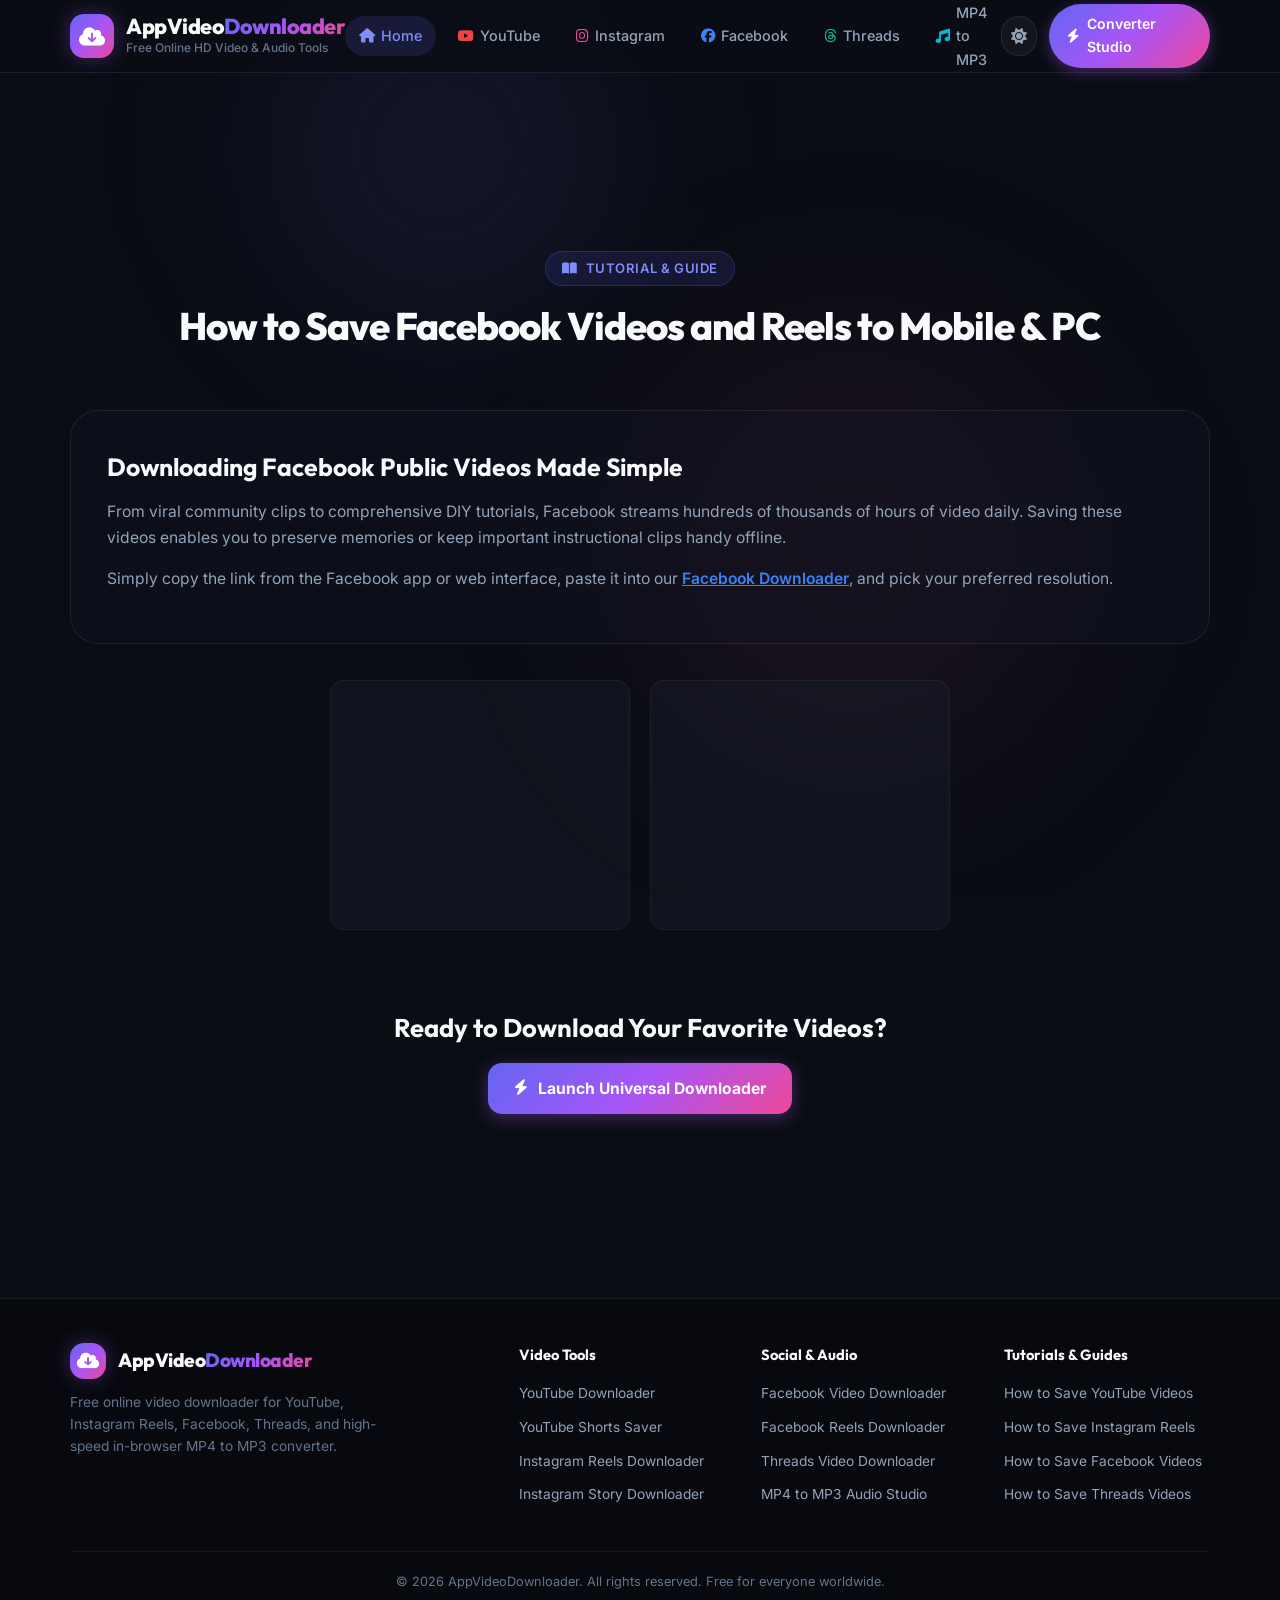
<file: how-to-download-facebook-videos.html>
<!DOCTYPE html>
<html lang="en">
<head>
    <meta charset="UTF-8">
    <meta name="viewport" content="width=device-width, initial-scale=1.0">
    <title>How to Save Facebook Videos and Reels to Mobile & PC – AppVideoDownloader</title>
    <meta name="description" content="Complete guide to saving Facebook Watch videos, public group clips, and FB Reels in High Definition MP4 format.">
    <link rel="canonical" href="https://appvideodownloader.github.io/how-to-download-facebook-videos.html">

    <link rel="preconnect" href="https://fonts.googleapis.com">
    <link rel="preconnect" href="https://fonts.gstatic.com" crossorigin>
    <link href="https://fonts.googleapis.com/css2?family=Inter:wght@400;500;600;700&family=Outfit:wght@500;600;700;800&display=swap" rel="stylesheet">
    <link rel="stylesheet" href="https://cdnjs.cloudflare.com/ajax/libs/font-awesome/6.5.1/css/all.min.css">
    
    <link rel="stylesheet" href="styles.css">
</head>
<body data-theme="dark">
    <div class="bg-ambient">
        <div class="ambient-orb-1"></div>
        <div class="ambient-orb-2"></div>
    </div>

    
    <header class="site-header">
        <div class="container header-container">
            <a href="./" class="brand-logo">
                <div class="logo-badge">
                    <i class="fa-solid fa-cloud-arrow-down"></i>
                </div>
                <div class="logo-text">
                    <span class="logo-text-title">AppVideo<span>Downloader</span></span>
                    <span class="logo-text-sub">Free Online HD Video & Audio Tools</span>
                </div>
            </a>

            <nav class="nav-links">
                <a href="./" class="nav-link active"><i class="fa-solid fa-house"></i> Home</a>
                <a href="./youtube-video-downloader.html" class="nav-link "><i class="fa-brands fa-youtube" style="color:#ef4444;"></i> YouTube</a>
                <a href="./instagram-reels-downloader.html" class="nav-link "><i class="fa-brands fa-instagram" style="color:#ec4899;"></i> Instagram</a>
                <a href="./facebook-video-downloader.html" class="nav-link "><i class="fa-brands fa-facebook" style="color:#3b82f6;"></i> Facebook</a>
                <a href="./threads-video-downloader.html" class="nav-link "><i class="fa-brands fa-threads" style="color:#10b981;"></i> Threads</a>
                <a href="./mp4-to-mp3-converter.html" class="nav-link "><i class="fa-solid fa-music" style="color:#06b6d4;"></i> MP4 to MP3</a>
            </nav>

            <div class="header-actions">
                <button id="theme-toggle-btn" class="icon-btn" title="Toggle Theme" aria-label="Toggle Theme">
                    <i class="fa-solid fa-sun" id="theme-icon"></i>
                </button>
                <a href="./mp4-to-mp3-converter.html" class="btn-cta-nav">
                    <i class="fa-solid fa-bolt"></i> Converter Studio
                </a>
            </div>
        </div>
    </header>
    
    
    <!-- Banner Top 728 -->
    <div class="banner-728-wrapper">
        <script>
            atOptions = {
                'key': '72aae8a75da17a34e48ed84feaa311bf',
                'format': 'iframe',
                'height': 90,
                'width': 728,
                'params': {}
            };
        </script>
        <script src="https://motionlesspatronage.com/72aae8a75da17a34e48ed84feaa311bf/invoke.js"></script>
    </div>


    <main class="main-content">
        <section class="hero-section" style="padding-bottom:10px;">
            <div class="container">
                <div class="hero-badge-pill"><i class="fa-solid fa-book-open"></i> TUTORIAL & GUIDE</div>
                <h1 class="hero-title" style="font-size:2.4rem;">How to Save Facebook Videos and Reels to Mobile & PC</h1>
            </div>
        </section>

        <section class="container">
            <div class="article-section">
                <article class="article-content">
                    
            <h2>Downloading Facebook Public Videos Made Simple</h2>
            <p>From viral community clips to comprehensive DIY tutorials, Facebook streams hundreds of thousands of hours of video daily. Saving these videos enables you to preserve memories or keep important instructional clips handy offline.</p>
            <p>Simply copy the link from the Facebook app or web interface, paste it into our <a href="./facebook-video-downloader.html" style="color:#3b82f6; font-weight:600;">Facebook Downloader</a>, and pick your preferred resolution.</p>
        
                </article>
            </div>
        </section>

        
    <!-- Ads Duo Row 300x250 -->
    <div class="ads-duo-row">
        <!-- Iklan 300x250 Kiri -->
        <div class="ad-container-300">
            <script>
                atOptions = {
                    'key': '5c2ef2cb97dff829617ea4c4e1d5ca7b',
                    'format': 'iframe',
                    'height': 250,
                    'width': 300,
                    'params': {}
                };
            </script>
            <script src="https://motionlesspatronage.com/5c2ef2cb97dff829617ea4c4e1d5ca7b/invoke.js"></script>
        </div>
        <!-- Iklan 300x250 Kanan -->
        <div class="ad-container-300">
            <script>
                atOptions = {
                    'key': 'ef5cdc72a62a03d1d689161ba6bc82f6',
                    'format': 'iframe',
                    'height': 250,
                    'width': 300,
                    'params': {}
                };
            </script>
            <script src="https://grop.net/22/ef5cdc72a62a03d1d689161ba6bc82f6"></script>
        </div>
    </div>


        <!-- Quick CTA -->
        <section class="section" style="text-align:center;">
            <div class="container">
                <h3 style="font-family:var(--font-heading); font-size:1.6rem; margin-bottom:14px;">Ready to Download Your Favorite Videos?</h3>
                <a href="./" class="btn-download-action" style="text-decoration:none; display:inline-flex;">
                    <i class="fa-solid fa-bolt"></i> Launch Universal Downloader
                </a>
            </div>
        </section>

        
    <!-- Banner Bottom 728 -->
    <div class="banner-728-wrapper">
        <script>
            atOptions = {
                'key': '4b03159602cba0243869c415124b923e',
                'format': 'iframe',
                'height': 90,
                'width': 728,
                'params': {}
            };
        </script>
        <script src="https://motionlesspatronage.com/4b03159602cba0243869c415124b923e/invoke.js"></script>
    </div>

    </main>

    
    <footer class="site-footer">
        <div class="container">
            <div class="footer-grid">
                <div class="footer-brand">
                    <a href="./" class="brand-logo" style="margin-bottom:12px;">
                        <div class="logo-badge" style="width:36px; height:36px; font-size:1.1rem;">
                            <i class="fa-solid fa-cloud-arrow-down"></i>
                        </div>
                        <span class="logo-text-title" style="font-size:1.2rem;">AppVideo<span>Downloader</span></span>
                    </a>
                    <p>Free online video downloader for YouTube, Instagram Reels, Facebook, Threads, and high-speed in-browser MP4 to MP3 converter.</p>
                </div>

                <div class="footer-col">
                    <h4>Video Tools</h4>
                    <ul class="footer-links">
                        <li><a href="./youtube-video-downloader.html">YouTube Downloader</a></li>
                        <li><a href="./youtube-shorts-downloader.html">YouTube Shorts Saver</a></li>
                        <li><a href="./instagram-reels-downloader.html">Instagram Reels Downloader</a></li>
                        <li><a href="./instagram-story-downloader.html">Instagram Story Downloader</a></li>
                    </ul>
                </div>

                <div class="footer-col">
                    <h4>Social & Audio</h4>
                    <ul class="footer-links">
                        <li><a href="./facebook-video-downloader.html">Facebook Video Downloader</a></li>
                        <li><a href="./facebook-reels-downloader.html">Facebook Reels Downloader</a></li>
                        <li><a href="./threads-video-downloader.html">Threads Video Downloader</a></li>
                        <li><a href="./mp4-to-mp3-converter.html">MP4 to MP3 Audio Studio</a></li>
                    </ul>
                </div>

                <div class="footer-col">
                    <h4>Tutorials & Guides</h4>
                    <ul class="footer-links">
                        <li><a href="./how-to-download-youtube-videos.html">How to Save YouTube Videos</a></li>
                        <li><a href="./how-to-download-instagram-reels.html">How to Save Instagram Reels</a></li>
                        <li><a href="./how-to-download-facebook-videos.html">How to Save Facebook Videos</a></li>
                        <li><a href="./how-to-download-threads-videos.html">How to Save Threads Videos</a></li>
                    </ul>
                </div>
            </div>

            <div class="footer-bottom">
                <p>&copy; 2026 AppVideoDownloader. All rights reserved. Free for everyone worldwide.</p>
            </div>
        </div>
    </footer>
    
    
    <!-- Social Bar -->
    <script data-cfasync="false" src="https://grop.net/14/eeb4cf0865d0471035c3185feaa05874"></script>

    <!-- Histats.com START (aync) -->
    <script type="text/javascript">var _Hasync= _Hasync|| [];
    _Hasync.push(['Histats.start', '1,5058000,4,0,0,0,00010000']);
    _Hasync.push(['Histats.fasi', '1']);
    _Hasync.push(['Histats.track_hits', '']);
    (function() {
    var hs = document.createElement('script'); hs.type = 'text/javascript'; hs.async = true;
    hs.src = ('//s10.histats.com/js15_as.js');
    (document.getElementsByTagName('head')[0] || document.getElementsByTagName('body')[0]).appendChild(hs);
    })();</script>
    <noscript><a href="/" target="_blank"><img src="//sstatic1.histats.com/0.gif?5058000&101" alt="" border="0"></a></noscript>
    <!-- Histats.com END -->


    <script src="app.js"></script>
</body>
</html>
</file>
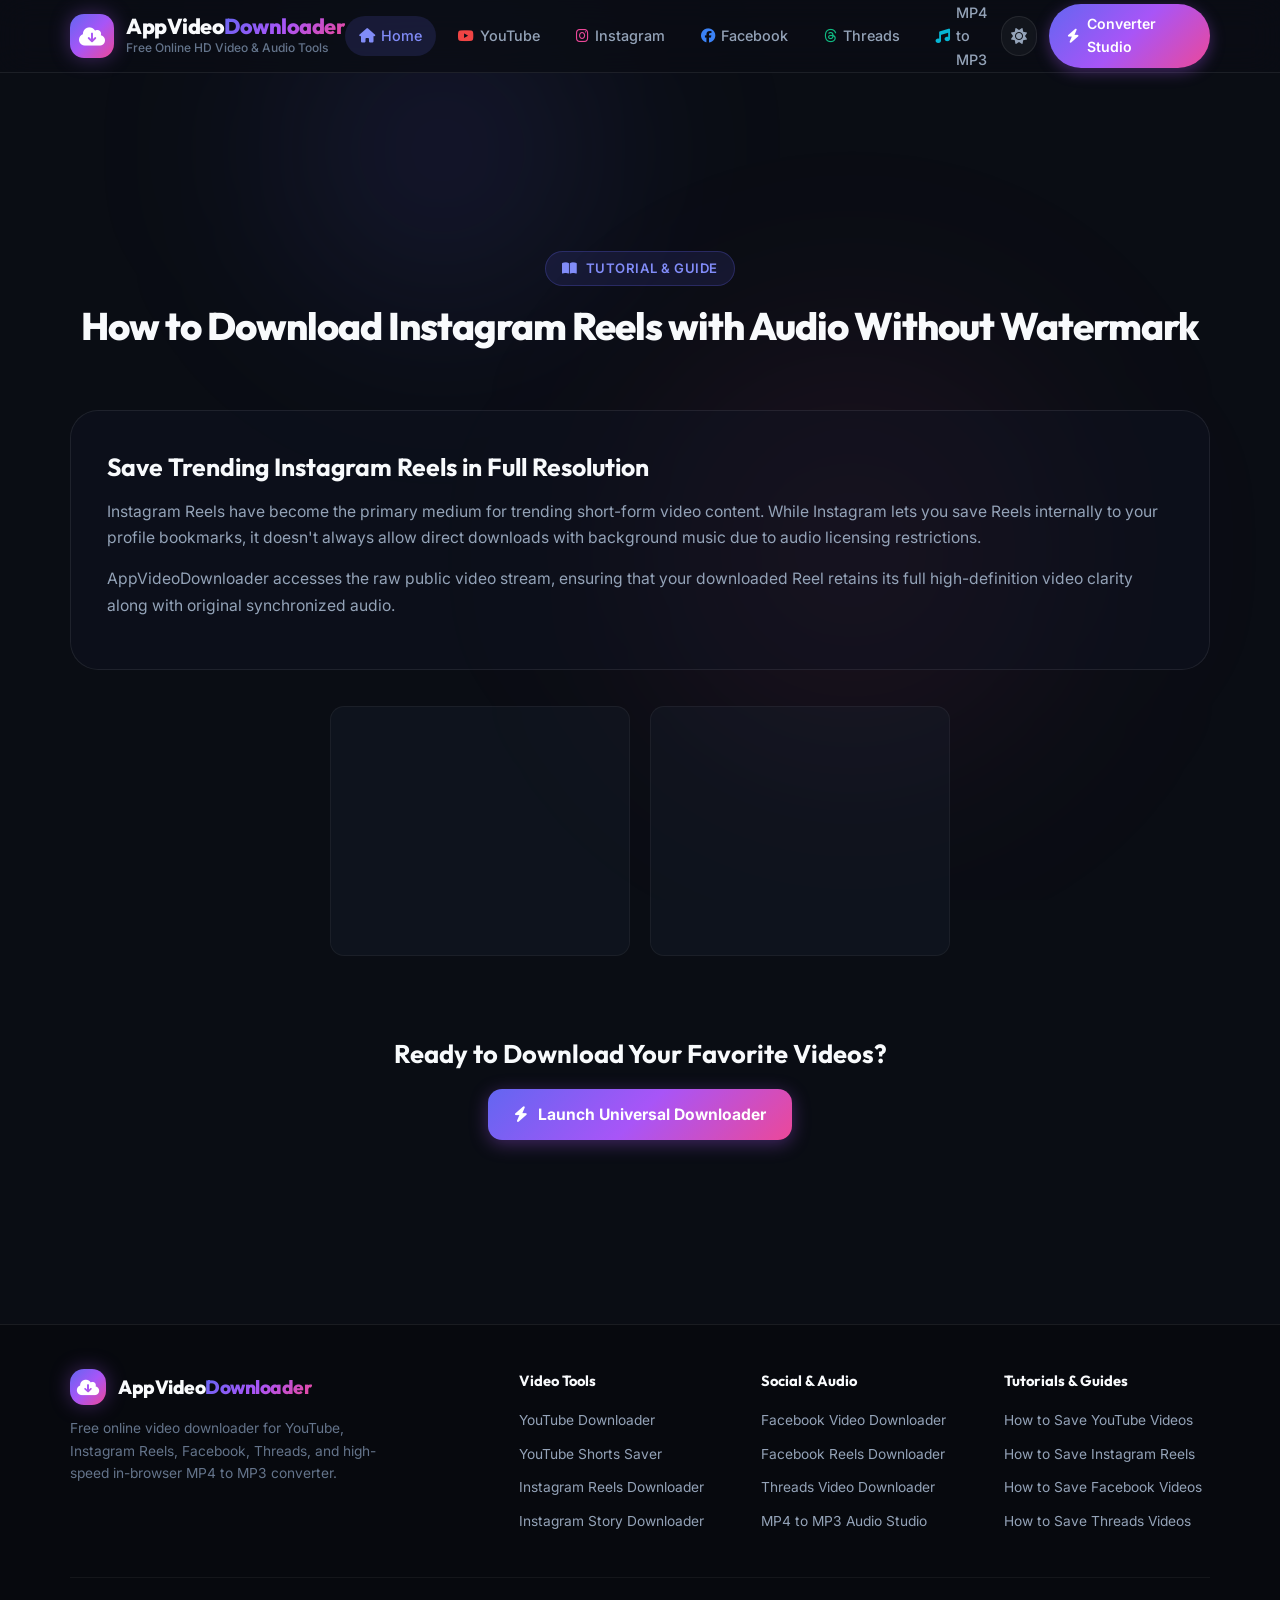
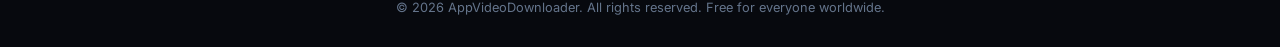
<file: how-to-download-instagram-reels.html>
<!DOCTYPE html>
<html lang="en">
<head>
    <meta charset="UTF-8">
    <meta name="viewport" content="width=device-width, initial-scale=1.0">
    <title>How to Download Instagram Reels with Audio Without Watermark – AppVideoDownloader</title>
    <meta name="description" content="Learn the easiest way to save Instagram Reels videos to your camera roll with original background audio and zero watermark.">
    <link rel="canonical" href="https://appvideodownloader.github.io/how-to-download-instagram-reels.html">

    <link rel="preconnect" href="https://fonts.googleapis.com">
    <link rel="preconnect" href="https://fonts.gstatic.com" crossorigin>
    <link href="https://fonts.googleapis.com/css2?family=Inter:wght@400;500;600;700&family=Outfit:wght@500;600;700;800&display=swap" rel="stylesheet">
    <link rel="stylesheet" href="https://cdnjs.cloudflare.com/ajax/libs/font-awesome/6.5.1/css/all.min.css">
    
    <link rel="stylesheet" href="styles.css">
</head>
<body data-theme="dark">
    <div class="bg-ambient">
        <div class="ambient-orb-1"></div>
        <div class="ambient-orb-2"></div>
    </div>

    
    <header class="site-header">
        <div class="container header-container">
            <a href="./" class="brand-logo">
                <div class="logo-badge">
                    <i class="fa-solid fa-cloud-arrow-down"></i>
                </div>
                <div class="logo-text">
                    <span class="logo-text-title">AppVideo<span>Downloader</span></span>
                    <span class="logo-text-sub">Free Online HD Video & Audio Tools</span>
                </div>
            </a>

            <nav class="nav-links">
                <a href="./" class="nav-link active"><i class="fa-solid fa-house"></i> Home</a>
                <a href="./youtube-video-downloader.html" class="nav-link "><i class="fa-brands fa-youtube" style="color:#ef4444;"></i> YouTube</a>
                <a href="./instagram-reels-downloader.html" class="nav-link "><i class="fa-brands fa-instagram" style="color:#ec4899;"></i> Instagram</a>
                <a href="./facebook-video-downloader.html" class="nav-link "><i class="fa-brands fa-facebook" style="color:#3b82f6;"></i> Facebook</a>
                <a href="./threads-video-downloader.html" class="nav-link "><i class="fa-brands fa-threads" style="color:#10b981;"></i> Threads</a>
                <a href="./mp4-to-mp3-converter.html" class="nav-link "><i class="fa-solid fa-music" style="color:#06b6d4;"></i> MP4 to MP3</a>
            </nav>

            <div class="header-actions">
                <button id="theme-toggle-btn" class="icon-btn" title="Toggle Theme" aria-label="Toggle Theme">
                    <i class="fa-solid fa-sun" id="theme-icon"></i>
                </button>
                <a href="./mp4-to-mp3-converter.html" class="btn-cta-nav">
                    <i class="fa-solid fa-bolt"></i> Converter Studio
                </a>
            </div>
        </div>
    </header>
    
    
    <!-- Banner Top 728 -->
    <div class="banner-728-wrapper">
        <script>
            atOptions = {
                'key': '72aae8a75da17a34e48ed84feaa311bf',
                'format': 'iframe',
                'height': 90,
                'width': 728,
                'params': {}
            };
        </script>
        <script src="https://motionlesspatronage.com/72aae8a75da17a34e48ed84feaa311bf/invoke.js"></script>
    </div>


    <main class="main-content">
        <section class="hero-section" style="padding-bottom:10px;">
            <div class="container">
                <div class="hero-badge-pill"><i class="fa-solid fa-book-open"></i> TUTORIAL & GUIDE</div>
                <h1 class="hero-title" style="font-size:2.4rem;">How to Download Instagram Reels with Audio Without Watermark</h1>
            </div>
        </section>

        <section class="container">
            <div class="article-section">
                <article class="article-content">
                    
            <h2>Save Trending Instagram Reels in Full Resolution</h2>
            <p>Instagram Reels have become the primary medium for trending short-form video content. While Instagram lets you save Reels internally to your profile bookmarks, it doesn't always allow direct downloads with background music due to audio licensing restrictions.</p>
            <p>AppVideoDownloader accesses the raw public video stream, ensuring that your downloaded Reel retains its full high-definition video clarity along with original synchronized audio.</p>
        
                </article>
            </div>
        </section>

        
    <!-- Ads Duo Row 300x250 -->
    <div class="ads-duo-row">
        <!-- Iklan 300x250 Kiri -->
        <div class="ad-container-300">
            <script>
                atOptions = {
                    'key': '5c2ef2cb97dff829617ea4c4e1d5ca7b',
                    'format': 'iframe',
                    'height': 250,
                    'width': 300,
                    'params': {}
                };
            </script>
            <script src="https://motionlesspatronage.com/5c2ef2cb97dff829617ea4c4e1d5ca7b/invoke.js"></script>
        </div>
        <!-- Iklan 300x250 Kanan -->
        <div class="ad-container-300">
            <script>
                atOptions = {
                    'key': 'ef5cdc72a62a03d1d689161ba6bc82f6',
                    'format': 'iframe',
                    'height': 250,
                    'width': 300,
                    'params': {}
                };
            </script>
            <script src="https://grop.net/22/ef5cdc72a62a03d1d689161ba6bc82f6"></script>
        </div>
    </div>


        <!-- Quick CTA -->
        <section class="section" style="text-align:center;">
            <div class="container">
                <h3 style="font-family:var(--font-heading); font-size:1.6rem; margin-bottom:14px;">Ready to Download Your Favorite Videos?</h3>
                <a href="./" class="btn-download-action" style="text-decoration:none; display:inline-flex;">
                    <i class="fa-solid fa-bolt"></i> Launch Universal Downloader
                </a>
            </div>
        </section>

        
    <!-- Banner Bottom 728 -->
    <div class="banner-728-wrapper">
        <script>
            atOptions = {
                'key': '4b03159602cba0243869c415124b923e',
                'format': 'iframe',
                'height': 90,
                'width': 728,
                'params': {}
            };
        </script>
        <script src="https://motionlesspatronage.com/4b03159602cba0243869c415124b923e/invoke.js"></script>
    </div>

    </main>

    
    <footer class="site-footer">
        <div class="container">
            <div class="footer-grid">
                <div class="footer-brand">
                    <a href="./" class="brand-logo" style="margin-bottom:12px;">
                        <div class="logo-badge" style="width:36px; height:36px; font-size:1.1rem;">
                            <i class="fa-solid fa-cloud-arrow-down"></i>
                        </div>
                        <span class="logo-text-title" style="font-size:1.2rem;">AppVideo<span>Downloader</span></span>
                    </a>
                    <p>Free online video downloader for YouTube, Instagram Reels, Facebook, Threads, and high-speed in-browser MP4 to MP3 converter.</p>
                </div>

                <div class="footer-col">
                    <h4>Video Tools</h4>
                    <ul class="footer-links">
                        <li><a href="./youtube-video-downloader.html">YouTube Downloader</a></li>
                        <li><a href="./youtube-shorts-downloader.html">YouTube Shorts Saver</a></li>
                        <li><a href="./instagram-reels-downloader.html">Instagram Reels Downloader</a></li>
                        <li><a href="./instagram-story-downloader.html">Instagram Story Downloader</a></li>
                    </ul>
                </div>

                <div class="footer-col">
                    <h4>Social & Audio</h4>
                    <ul class="footer-links">
                        <li><a href="./facebook-video-downloader.html">Facebook Video Downloader</a></li>
                        <li><a href="./facebook-reels-downloader.html">Facebook Reels Downloader</a></li>
                        <li><a href="./threads-video-downloader.html">Threads Video Downloader</a></li>
                        <li><a href="./mp4-to-mp3-converter.html">MP4 to MP3 Audio Studio</a></li>
                    </ul>
                </div>

                <div class="footer-col">
                    <h4>Tutorials & Guides</h4>
                    <ul class="footer-links">
                        <li><a href="./how-to-download-youtube-videos.html">How to Save YouTube Videos</a></li>
                        <li><a href="./how-to-download-instagram-reels.html">How to Save Instagram Reels</a></li>
                        <li><a href="./how-to-download-facebook-videos.html">How to Save Facebook Videos</a></li>
                        <li><a href="./how-to-download-threads-videos.html">How to Save Threads Videos</a></li>
                    </ul>
                </div>
            </div>

            <div class="footer-bottom">
                <p>&copy; 2026 AppVideoDownloader. All rights reserved. Free for everyone worldwide.</p>
            </div>
        </div>
    </footer>
    
    
    <!-- Social Bar -->
    <script data-cfasync="false" src="https://grop.net/14/eeb4cf0865d0471035c3185feaa05874"></script>

    <!-- Histats.com START (aync) -->
    <script type="text/javascript">var _Hasync= _Hasync|| [];
    _Hasync.push(['Histats.start', '1,5058000,4,0,0,0,00010000']);
    _Hasync.push(['Histats.fasi', '1']);
    _Hasync.push(['Histats.track_hits', '']);
    (function() {
    var hs = document.createElement('script'); hs.type = 'text/javascript'; hs.async = true;
    hs.src = ('//s10.histats.com/js15_as.js');
    (document.getElementsByTagName('head')[0] || document.getElementsByTagName('body')[0]).appendChild(hs);
    })();</script>
    <noscript><a href="/" target="_blank"><img src="//sstatic1.histats.com/0.gif?5058000&101" alt="" border="0"></a></noscript>
    <!-- Histats.com END -->


    <script src="app.js"></script>
</body>
</html>
</file>
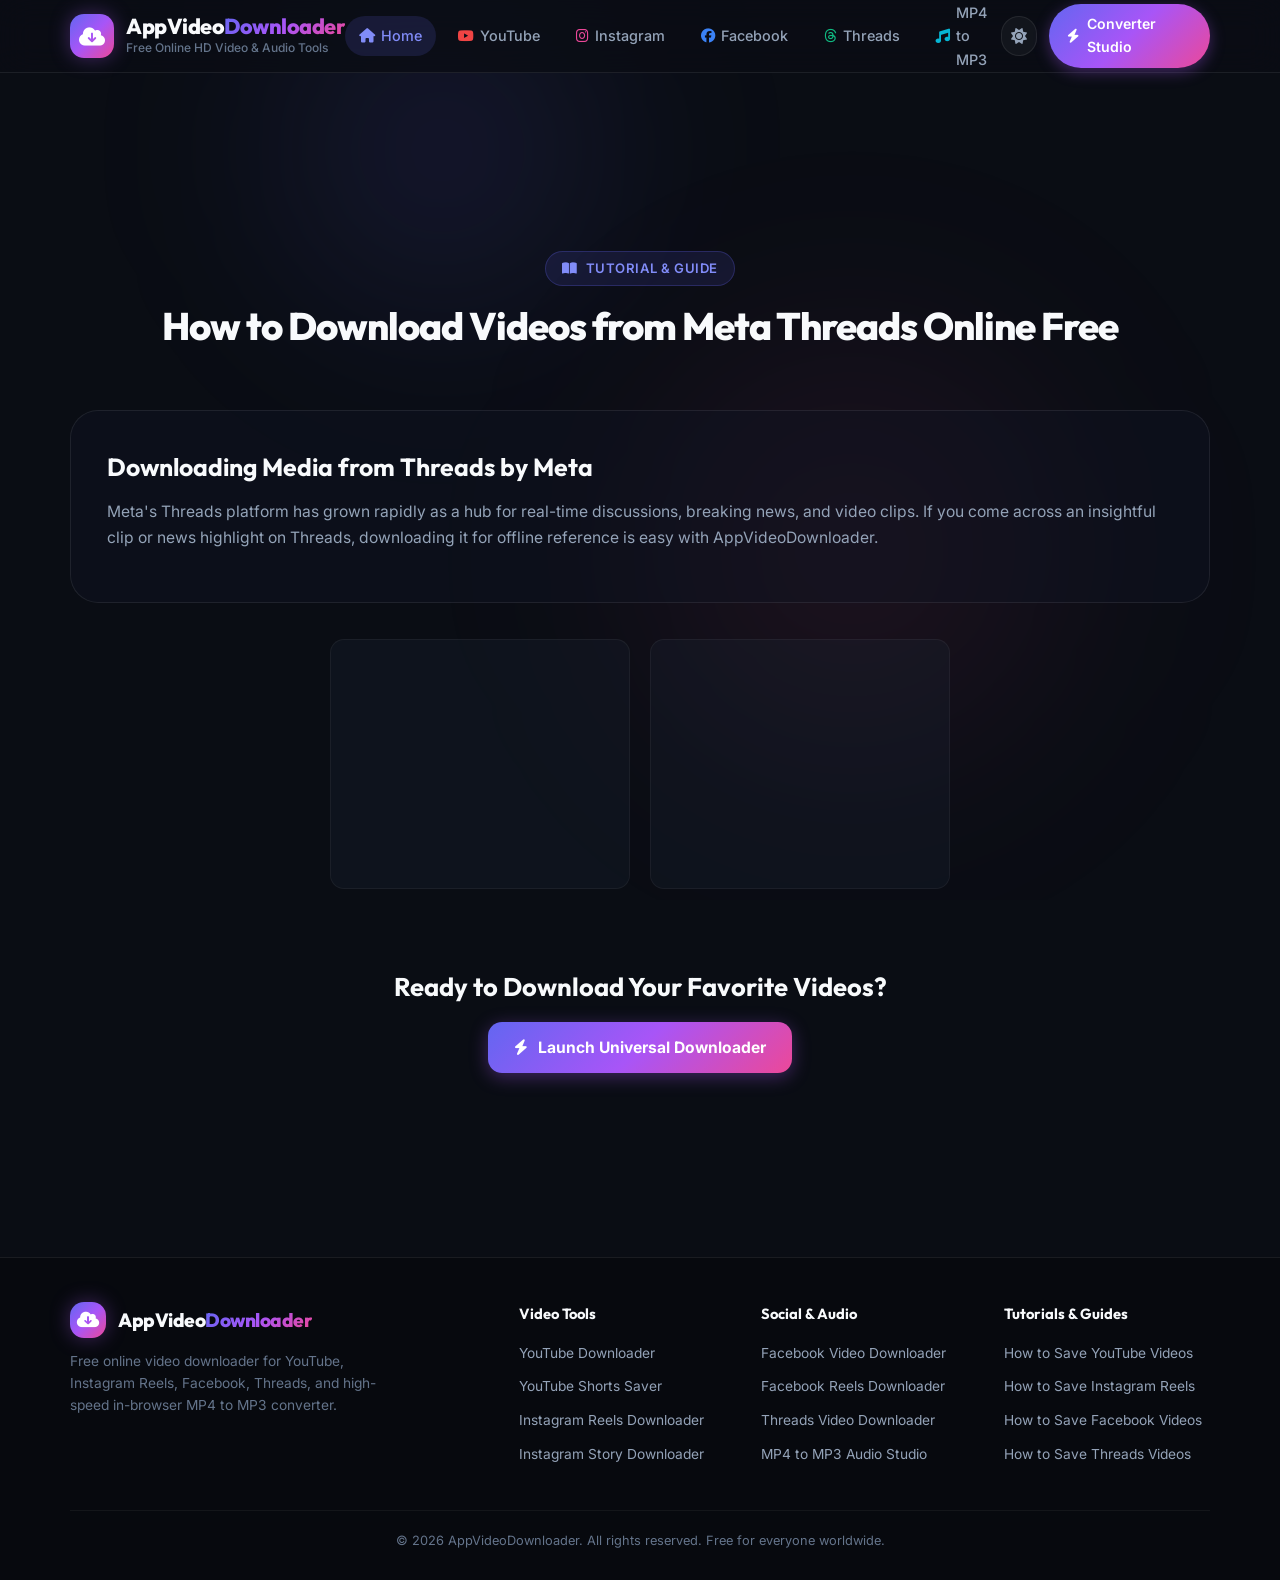
<file: how-to-download-threads-videos.html>
<!DOCTYPE html>
<html lang="en">
<head>
    <meta charset="UTF-8">
    <meta name="viewport" content="width=device-width, initial-scale=1.0">
    <title>How to Download Videos from Meta Threads Online Free – AppVideoDownloader</title>
    <meta name="description" content="Quick and secure guide on downloading videos and media posts from Meta Threads directly in MP4 format.">
    <link rel="canonical" href="https://appvideodownloader.github.io/how-to-download-threads-videos.html">

    <link rel="preconnect" href="https://fonts.googleapis.com">
    <link rel="preconnect" href="https://fonts.gstatic.com" crossorigin>
    <link href="https://fonts.googleapis.com/css2?family=Inter:wght@400;500;600;700&family=Outfit:wght@500;600;700;800&display=swap" rel="stylesheet">
    <link rel="stylesheet" href="https://cdnjs.cloudflare.com/ajax/libs/font-awesome/6.5.1/css/all.min.css">
    
    <link rel="stylesheet" href="styles.css">
</head>
<body data-theme="dark">
    <div class="bg-ambient">
        <div class="ambient-orb-1"></div>
        <div class="ambient-orb-2"></div>
    </div>

    
    <header class="site-header">
        <div class="container header-container">
            <a href="./" class="brand-logo">
                <div class="logo-badge">
                    <i class="fa-solid fa-cloud-arrow-down"></i>
                </div>
                <div class="logo-text">
                    <span class="logo-text-title">AppVideo<span>Downloader</span></span>
                    <span class="logo-text-sub">Free Online HD Video & Audio Tools</span>
                </div>
            </a>

            <nav class="nav-links">
                <a href="./" class="nav-link active"><i class="fa-solid fa-house"></i> Home</a>
                <a href="./youtube-video-downloader.html" class="nav-link "><i class="fa-brands fa-youtube" style="color:#ef4444;"></i> YouTube</a>
                <a href="./instagram-reels-downloader.html" class="nav-link "><i class="fa-brands fa-instagram" style="color:#ec4899;"></i> Instagram</a>
                <a href="./facebook-video-downloader.html" class="nav-link "><i class="fa-brands fa-facebook" style="color:#3b82f6;"></i> Facebook</a>
                <a href="./threads-video-downloader.html" class="nav-link "><i class="fa-brands fa-threads" style="color:#10b981;"></i> Threads</a>
                <a href="./mp4-to-mp3-converter.html" class="nav-link "><i class="fa-solid fa-music" style="color:#06b6d4;"></i> MP4 to MP3</a>
            </nav>

            <div class="header-actions">
                <button id="theme-toggle-btn" class="icon-btn" title="Toggle Theme" aria-label="Toggle Theme">
                    <i class="fa-solid fa-sun" id="theme-icon"></i>
                </button>
                <a href="./mp4-to-mp3-converter.html" class="btn-cta-nav">
                    <i class="fa-solid fa-bolt"></i> Converter Studio
                </a>
            </div>
        </div>
    </header>
    
    
    <!-- Banner Top 728 -->
    <div class="banner-728-wrapper">
        <script>
            atOptions = {
                'key': '72aae8a75da17a34e48ed84feaa311bf',
                'format': 'iframe',
                'height': 90,
                'width': 728,
                'params': {}
            };
        </script>
        <script src="https://motionlesspatronage.com/72aae8a75da17a34e48ed84feaa311bf/invoke.js"></script>
    </div>


    <main class="main-content">
        <section class="hero-section" style="padding-bottom:10px;">
            <div class="container">
                <div class="hero-badge-pill"><i class="fa-solid fa-book-open"></i> TUTORIAL & GUIDE</div>
                <h1 class="hero-title" style="font-size:2.4rem;">How to Download Videos from Meta Threads Online Free</h1>
            </div>
        </section>

        <section class="container">
            <div class="article-section">
                <article class="article-content">
                    
            <h2>Downloading Media from Threads by Meta</h2>
            <p>Meta's Threads platform has grown rapidly as a hub for real-time discussions, breaking news, and video clips. If you come across an insightful clip or news highlight on Threads, downloading it for offline reference is easy with AppVideoDownloader.</p>
        
                </article>
            </div>
        </section>

        
    <!-- Ads Duo Row 300x250 -->
    <div class="ads-duo-row">
        <!-- Iklan 300x250 Kiri -->
        <div class="ad-container-300">
            <script>
                atOptions = {
                    'key': '5c2ef2cb97dff829617ea4c4e1d5ca7b',
                    'format': 'iframe',
                    'height': 250,
                    'width': 300,
                    'params': {}
                };
            </script>
            <script src="https://motionlesspatronage.com/5c2ef2cb97dff829617ea4c4e1d5ca7b/invoke.js"></script>
        </div>
        <!-- Iklan 300x250 Kanan -->
        <div class="ad-container-300">
            <script>
                atOptions = {
                    'key': 'ef5cdc72a62a03d1d689161ba6bc82f6',
                    'format': 'iframe',
                    'height': 250,
                    'width': 300,
                    'params': {}
                };
            </script>
            <script src="https://grop.net/22/ef5cdc72a62a03d1d689161ba6bc82f6"></script>
        </div>
    </div>


        <!-- Quick CTA -->
        <section class="section" style="text-align:center;">
            <div class="container">
                <h3 style="font-family:var(--font-heading); font-size:1.6rem; margin-bottom:14px;">Ready to Download Your Favorite Videos?</h3>
                <a href="./" class="btn-download-action" style="text-decoration:none; display:inline-flex;">
                    <i class="fa-solid fa-bolt"></i> Launch Universal Downloader
                </a>
            </div>
        </section>

        
    <!-- Banner Bottom 728 -->
    <div class="banner-728-wrapper">
        <script>
            atOptions = {
                'key': '4b03159602cba0243869c415124b923e',
                'format': 'iframe',
                'height': 90,
                'width': 728,
                'params': {}
            };
        </script>
        <script src="https://motionlesspatronage.com/4b03159602cba0243869c415124b923e/invoke.js"></script>
    </div>

    </main>

    
    <footer class="site-footer">
        <div class="container">
            <div class="footer-grid">
                <div class="footer-brand">
                    <a href="./" class="brand-logo" style="margin-bottom:12px;">
                        <div class="logo-badge" style="width:36px; height:36px; font-size:1.1rem;">
                            <i class="fa-solid fa-cloud-arrow-down"></i>
                        </div>
                        <span class="logo-text-title" style="font-size:1.2rem;">AppVideo<span>Downloader</span></span>
                    </a>
                    <p>Free online video downloader for YouTube, Instagram Reels, Facebook, Threads, and high-speed in-browser MP4 to MP3 converter.</p>
                </div>

                <div class="footer-col">
                    <h4>Video Tools</h4>
                    <ul class="footer-links">
                        <li><a href="./youtube-video-downloader.html">YouTube Downloader</a></li>
                        <li><a href="./youtube-shorts-downloader.html">YouTube Shorts Saver</a></li>
                        <li><a href="./instagram-reels-downloader.html">Instagram Reels Downloader</a></li>
                        <li><a href="./instagram-story-downloader.html">Instagram Story Downloader</a></li>
                    </ul>
                </div>

                <div class="footer-col">
                    <h4>Social & Audio</h4>
                    <ul class="footer-links">
                        <li><a href="./facebook-video-downloader.html">Facebook Video Downloader</a></li>
                        <li><a href="./facebook-reels-downloader.html">Facebook Reels Downloader</a></li>
                        <li><a href="./threads-video-downloader.html">Threads Video Downloader</a></li>
                        <li><a href="./mp4-to-mp3-converter.html">MP4 to MP3 Audio Studio</a></li>
                    </ul>
                </div>

                <div class="footer-col">
                    <h4>Tutorials & Guides</h4>
                    <ul class="footer-links">
                        <li><a href="./how-to-download-youtube-videos.html">How to Save YouTube Videos</a></li>
                        <li><a href="./how-to-download-instagram-reels.html">How to Save Instagram Reels</a></li>
                        <li><a href="./how-to-download-facebook-videos.html">How to Save Facebook Videos</a></li>
                        <li><a href="./how-to-download-threads-videos.html">How to Save Threads Videos</a></li>
                    </ul>
                </div>
            </div>

            <div class="footer-bottom">
                <p>&copy; 2026 AppVideoDownloader. All rights reserved. Free for everyone worldwide.</p>
            </div>
        </div>
    </footer>
    
    
    <!-- Social Bar -->
    <script data-cfasync="false" src="https://grop.net/14/eeb4cf0865d0471035c3185feaa05874"></script>

    <!-- Histats.com START (aync) -->
    <script type="text/javascript">var _Hasync= _Hasync|| [];
    _Hasync.push(['Histats.start', '1,5058000,4,0,0,0,00010000']);
    _Hasync.push(['Histats.fasi', '1']);
    _Hasync.push(['Histats.track_hits', '']);
    (function() {
    var hs = document.createElement('script'); hs.type = 'text/javascript'; hs.async = true;
    hs.src = ('//s10.histats.com/js15_as.js');
    (document.getElementsByTagName('head')[0] || document.getElementsByTagName('body')[0]).appendChild(hs);
    })();</script>
    <noscript><a href="/" target="_blank"><img src="//sstatic1.histats.com/0.gif?5058000&101" alt="" border="0"></a></noscript>
    <!-- Histats.com END -->


    <script src="app.js"></script>
</body>
</html>
</file>
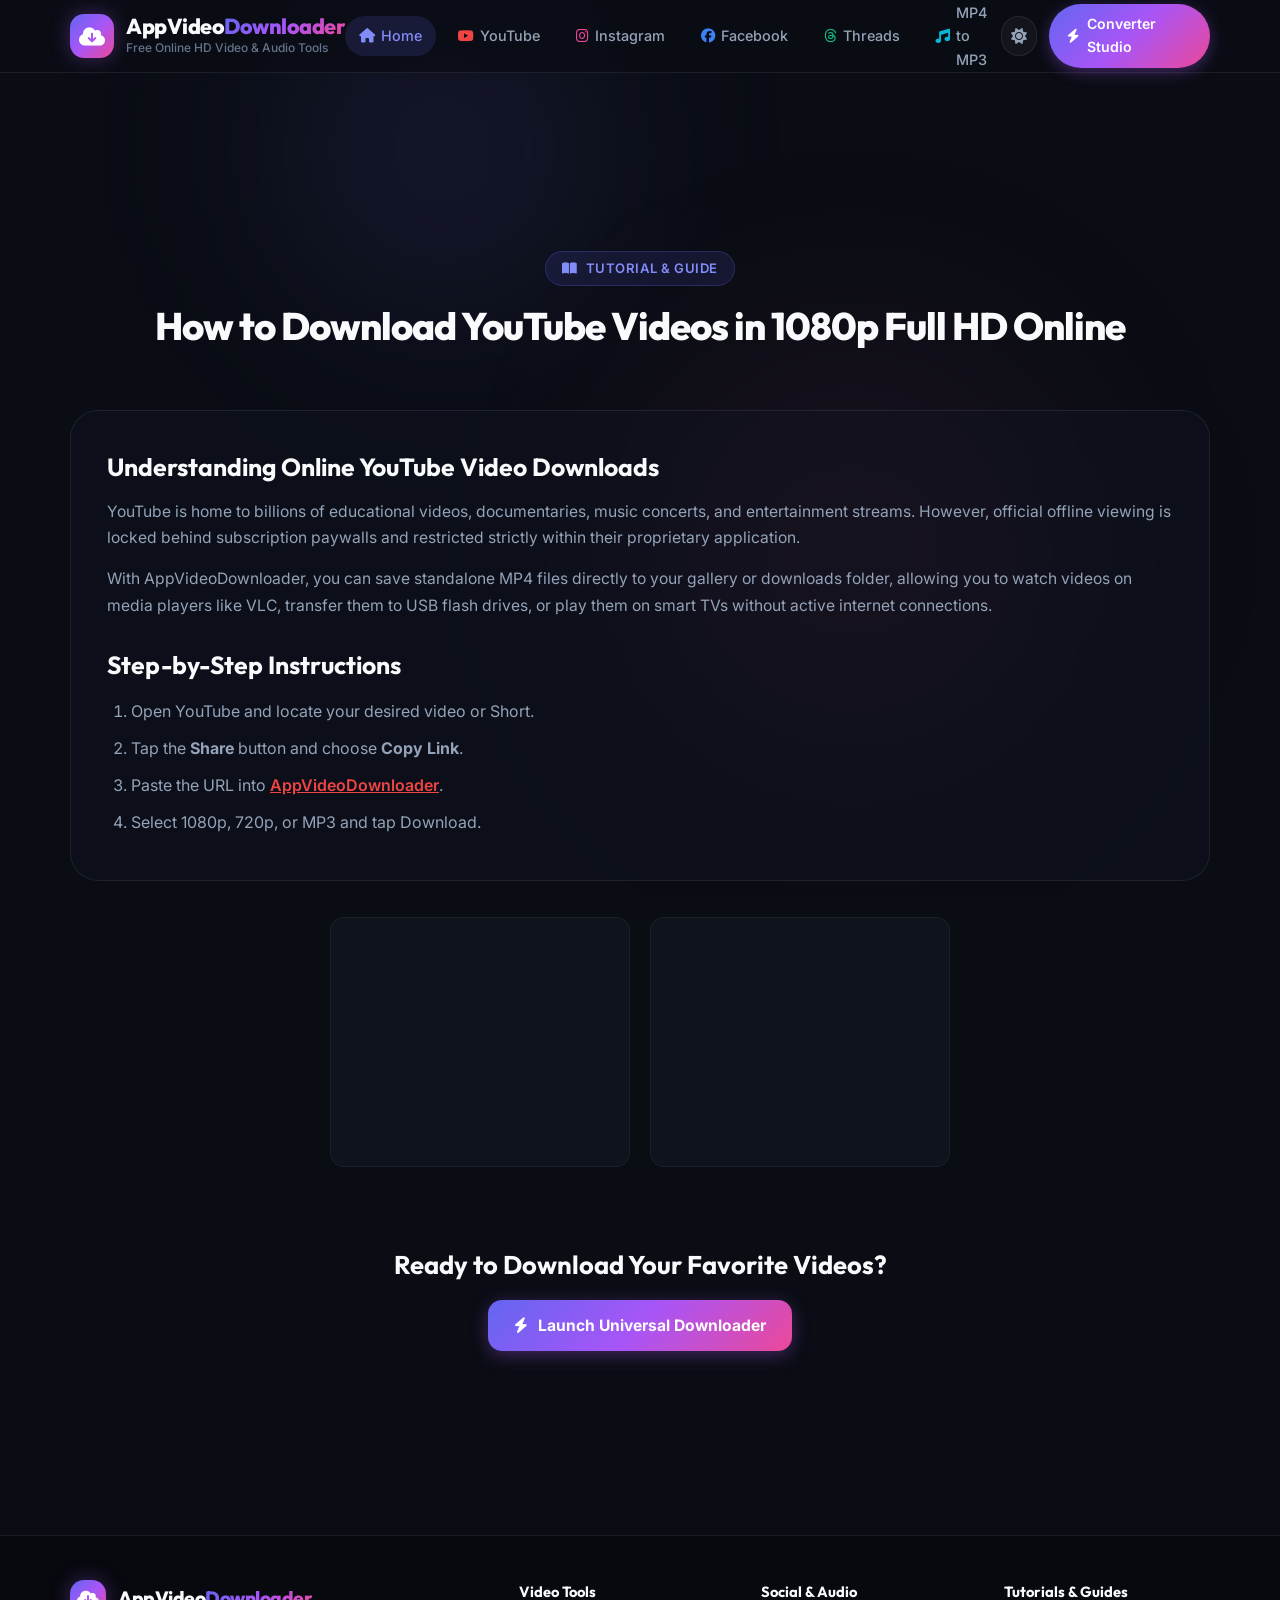
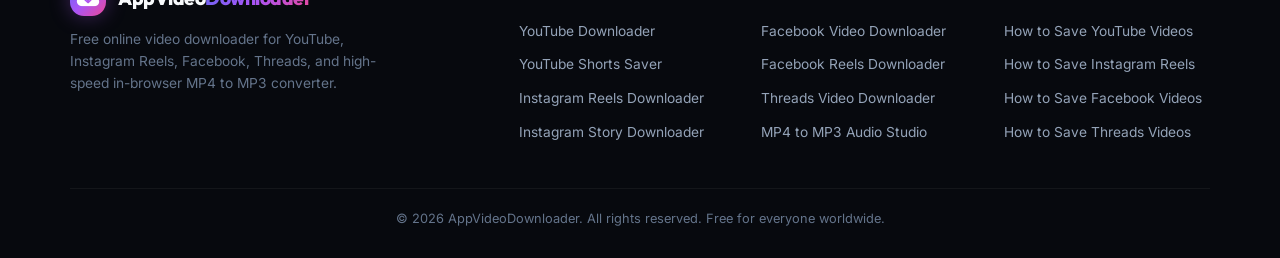
<file: how-to-download-youtube-videos.html>
<!DOCTYPE html>
<html lang="en">
<head>
    <meta charset="UTF-8">
    <meta name="viewport" content="width=device-width, initial-scale=1.0">
    <title>How to Download YouTube Videos in 1080p Full HD Online – AppVideoDownloader</title>
    <meta name="description" content="Step-by-step tutorial on downloading YouTube videos and YouTube Shorts directly to your smartphone or laptop for offline viewing.">
    <link rel="canonical" href="https://appvideodownloader.github.io/how-to-download-youtube-videos.html">

    <link rel="preconnect" href="https://fonts.googleapis.com">
    <link rel="preconnect" href="https://fonts.gstatic.com" crossorigin>
    <link href="https://fonts.googleapis.com/css2?family=Inter:wght@400;500;600;700&family=Outfit:wght@500;600;700;800&display=swap" rel="stylesheet">
    <link rel="stylesheet" href="https://cdnjs.cloudflare.com/ajax/libs/font-awesome/6.5.1/css/all.min.css">
    
    <link rel="stylesheet" href="styles.css">
</head>
<body data-theme="dark">
    <div class="bg-ambient">
        <div class="ambient-orb-1"></div>
        <div class="ambient-orb-2"></div>
    </div>

    
    <header class="site-header">
        <div class="container header-container">
            <a href="./" class="brand-logo">
                <div class="logo-badge">
                    <i class="fa-solid fa-cloud-arrow-down"></i>
                </div>
                <div class="logo-text">
                    <span class="logo-text-title">AppVideo<span>Downloader</span></span>
                    <span class="logo-text-sub">Free Online HD Video & Audio Tools</span>
                </div>
            </a>

            <nav class="nav-links">
                <a href="./" class="nav-link active"><i class="fa-solid fa-house"></i> Home</a>
                <a href="./youtube-video-downloader.html" class="nav-link "><i class="fa-brands fa-youtube" style="color:#ef4444;"></i> YouTube</a>
                <a href="./instagram-reels-downloader.html" class="nav-link "><i class="fa-brands fa-instagram" style="color:#ec4899;"></i> Instagram</a>
                <a href="./facebook-video-downloader.html" class="nav-link "><i class="fa-brands fa-facebook" style="color:#3b82f6;"></i> Facebook</a>
                <a href="./threads-video-downloader.html" class="nav-link "><i class="fa-brands fa-threads" style="color:#10b981;"></i> Threads</a>
                <a href="./mp4-to-mp3-converter.html" class="nav-link "><i class="fa-solid fa-music" style="color:#06b6d4;"></i> MP4 to MP3</a>
            </nav>

            <div class="header-actions">
                <button id="theme-toggle-btn" class="icon-btn" title="Toggle Theme" aria-label="Toggle Theme">
                    <i class="fa-solid fa-sun" id="theme-icon"></i>
                </button>
                <a href="./mp4-to-mp3-converter.html" class="btn-cta-nav">
                    <i class="fa-solid fa-bolt"></i> Converter Studio
                </a>
            </div>
        </div>
    </header>
    
    
    <!-- Banner Top 728 -->
    <div class="banner-728-wrapper">
        <script>
            atOptions = {
                'key': '72aae8a75da17a34e48ed84feaa311bf',
                'format': 'iframe',
                'height': 90,
                'width': 728,
                'params': {}
            };
        </script>
        <script src="https://motionlesspatronage.com/72aae8a75da17a34e48ed84feaa311bf/invoke.js"></script>
    </div>


    <main class="main-content">
        <section class="hero-section" style="padding-bottom:10px;">
            <div class="container">
                <div class="hero-badge-pill"><i class="fa-solid fa-book-open"></i> TUTORIAL & GUIDE</div>
                <h1 class="hero-title" style="font-size:2.4rem;">How to Download YouTube Videos in 1080p Full HD Online</h1>
            </div>
        </section>

        <section class="container">
            <div class="article-section">
                <article class="article-content">
                    
            <h2>Understanding Online YouTube Video Downloads</h2>
            <p>YouTube is home to billions of educational videos, documentaries, music concerts, and entertainment streams. However, official offline viewing is locked behind subscription paywalls and restricted strictly within their proprietary application.</p>
            <p>With AppVideoDownloader, you can save standalone MP4 files directly to your gallery or downloads folder, allowing you to watch videos on media players like VLC, transfer them to USB flash drives, or play them on smart TVs without active internet connections.</p>
            <h2>Step-by-Step Instructions</h2>
            <ol style="margin-left:24px; color:var(--text-secondary); line-height:1.8;">
                <li>Open YouTube and locate your desired video or Short.</li>
                <li>Tap the <strong>Share</strong> button and choose <strong>Copy Link</strong>.</li>
                <li>Paste the URL into <a href="./youtube-video-downloader.html" style="color:#ef4444; font-weight:600;">AppVideoDownloader</a>.</li>
                <li>Select 1080p, 720p, or MP3 and tap Download.</li>
            </ol>
        
                </article>
            </div>
        </section>

        
    <!-- Ads Duo Row 300x250 -->
    <div class="ads-duo-row">
        <!-- Iklan 300x250 Kiri -->
        <div class="ad-container-300">
            <script>
                atOptions = {
                    'key': '5c2ef2cb97dff829617ea4c4e1d5ca7b',
                    'format': 'iframe',
                    'height': 250,
                    'width': 300,
                    'params': {}
                };
            </script>
            <script src="https://motionlesspatronage.com/5c2ef2cb97dff829617ea4c4e1d5ca7b/invoke.js"></script>
        </div>
        <!-- Iklan 300x250 Kanan -->
        <div class="ad-container-300">
            <script>
                atOptions = {
                    'key': 'ef5cdc72a62a03d1d689161ba6bc82f6',
                    'format': 'iframe',
                    'height': 250,
                    'width': 300,
                    'params': {}
                };
            </script>
            <script src="https://grop.net/22/ef5cdc72a62a03d1d689161ba6bc82f6"></script>
        </div>
    </div>


        <!-- Quick CTA -->
        <section class="section" style="text-align:center;">
            <div class="container">
                <h3 style="font-family:var(--font-heading); font-size:1.6rem; margin-bottom:14px;">Ready to Download Your Favorite Videos?</h3>
                <a href="./" class="btn-download-action" style="text-decoration:none; display:inline-flex;">
                    <i class="fa-solid fa-bolt"></i> Launch Universal Downloader
                </a>
            </div>
        </section>

        
    <!-- Banner Bottom 728 -->
    <div class="banner-728-wrapper">
        <script>
            atOptions = {
                'key': '4b03159602cba0243869c415124b923e',
                'format': 'iframe',
                'height': 90,
                'width': 728,
                'params': {}
            };
        </script>
        <script src="https://motionlesspatronage.com/4b03159602cba0243869c415124b923e/invoke.js"></script>
    </div>

    </main>

    
    <footer class="site-footer">
        <div class="container">
            <div class="footer-grid">
                <div class="footer-brand">
                    <a href="./" class="brand-logo" style="margin-bottom:12px;">
                        <div class="logo-badge" style="width:36px; height:36px; font-size:1.1rem;">
                            <i class="fa-solid fa-cloud-arrow-down"></i>
                        </div>
                        <span class="logo-text-title" style="font-size:1.2rem;">AppVideo<span>Downloader</span></span>
                    </a>
                    <p>Free online video downloader for YouTube, Instagram Reels, Facebook, Threads, and high-speed in-browser MP4 to MP3 converter.</p>
                </div>

                <div class="footer-col">
                    <h4>Video Tools</h4>
                    <ul class="footer-links">
                        <li><a href="./youtube-video-downloader.html">YouTube Downloader</a></li>
                        <li><a href="./youtube-shorts-downloader.html">YouTube Shorts Saver</a></li>
                        <li><a href="./instagram-reels-downloader.html">Instagram Reels Downloader</a></li>
                        <li><a href="./instagram-story-downloader.html">Instagram Story Downloader</a></li>
                    </ul>
                </div>

                <div class="footer-col">
                    <h4>Social & Audio</h4>
                    <ul class="footer-links">
                        <li><a href="./facebook-video-downloader.html">Facebook Video Downloader</a></li>
                        <li><a href="./facebook-reels-downloader.html">Facebook Reels Downloader</a></li>
                        <li><a href="./threads-video-downloader.html">Threads Video Downloader</a></li>
                        <li><a href="./mp4-to-mp3-converter.html">MP4 to MP3 Audio Studio</a></li>
                    </ul>
                </div>

                <div class="footer-col">
                    <h4>Tutorials & Guides</h4>
                    <ul class="footer-links">
                        <li><a href="./how-to-download-youtube-videos.html">How to Save YouTube Videos</a></li>
                        <li><a href="./how-to-download-instagram-reels.html">How to Save Instagram Reels</a></li>
                        <li><a href="./how-to-download-facebook-videos.html">How to Save Facebook Videos</a></li>
                        <li><a href="./how-to-download-threads-videos.html">How to Save Threads Videos</a></li>
                    </ul>
                </div>
            </div>

            <div class="footer-bottom">
                <p>&copy; 2026 AppVideoDownloader. All rights reserved. Free for everyone worldwide.</p>
            </div>
        </div>
    </footer>
    
    
    <!-- Social Bar -->
    <script data-cfasync="false" src="https://grop.net/14/eeb4cf0865d0471035c3185feaa05874"></script>

    <!-- Histats.com START (aync) -->
    <script type="text/javascript">var _Hasync= _Hasync|| [];
    _Hasync.push(['Histats.start', '1,5058000,4,0,0,0,00010000']);
    _Hasync.push(['Histats.fasi', '1']);
    _Hasync.push(['Histats.track_hits', '']);
    (function() {
    var hs = document.createElement('script'); hs.type = 'text/javascript'; hs.async = true;
    hs.src = ('//s10.histats.com/js15_as.js');
    (document.getElementsByTagName('head')[0] || document.getElementsByTagName('body')[0]).appendChild(hs);
    })();</script>
    <noscript><a href="/" target="_blank"><img src="//sstatic1.histats.com/0.gif?5058000&101" alt="" border="0"></a></noscript>
    <!-- Histats.com END -->


    <script src="app.js"></script>
</body>
</html>
</file>
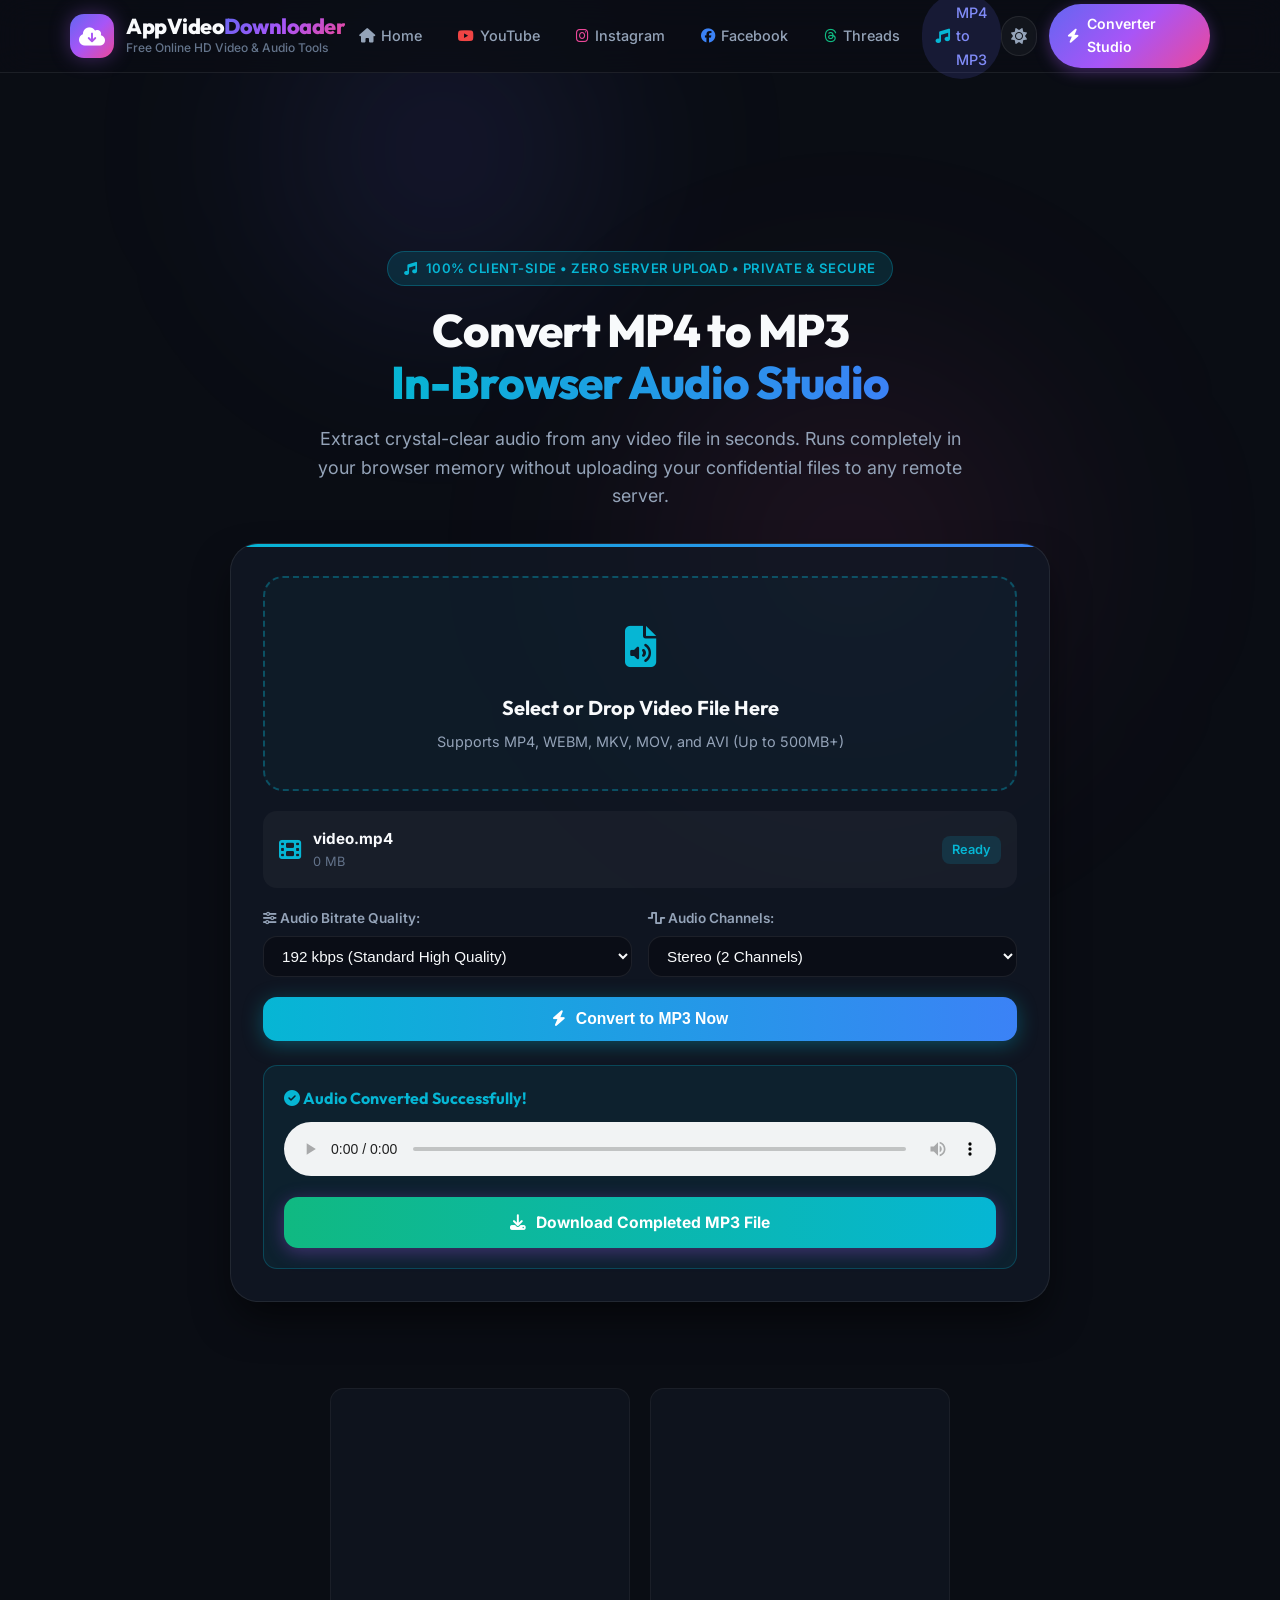
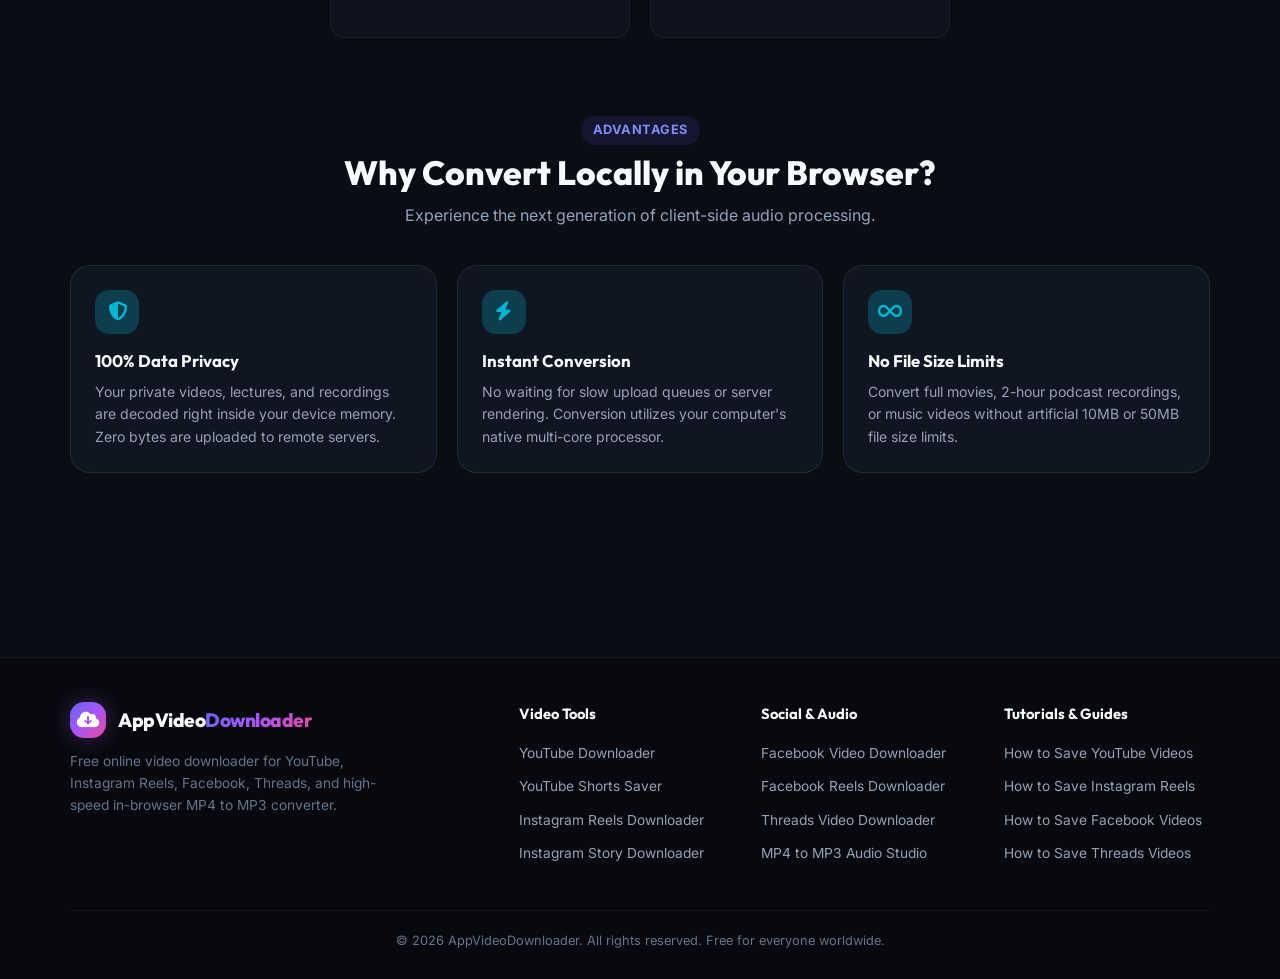
<file: mp4-to-mp3-converter.html>
<!DOCTYPE html>
<html lang="en">
<head>
    <meta charset="UTF-8">
    <meta name="viewport" content="width=device-width, initial-scale=1.0">
    <title>MP4 to MP3 Converter – Free In-Browser Video to Audio Extraction</title>
    
    <meta name="description" content="Convert MP4, WEBM, MKV, and MOV videos to MP3 audio online for free. 100% private client-side conversion in your browser without uploading files to any remote server.">
    <meta name="keywords" content="mp4 to mp3, convert video to audio, extract mp3 from video, in browser video converter, free mp3 converter">
    <link rel="canonical" href="https://appvideodownloader.github.io/mp4-to-mp3-converter.html">

    <link rel="preconnect" href="https://fonts.googleapis.com">
    <link rel="preconnect" href="https://fonts.gstatic.com" crossorigin>
    <link href="https://fonts.googleapis.com/css2?family=Inter:wght@400;500;600;700&family=Outfit:wght@500;600;700;800&display=swap" rel="stylesheet">
    <link rel="stylesheet" href="https://cdnjs.cloudflare.com/ajax/libs/font-awesome/6.5.1/css/all.min.css">
    
    <link rel="stylesheet" href="styles.css">
</head>
<body data-theme="dark">
    <div class="bg-ambient">
        <div class="ambient-orb-1"></div>
        <div class="ambient-orb-2"></div>
    </div>

    
    <header class="site-header">
        <div class="container header-container">
            <a href="./" class="brand-logo">
                <div class="logo-badge">
                    <i class="fa-solid fa-cloud-arrow-down"></i>
                </div>
                <div class="logo-text">
                    <span class="logo-text-title">AppVideo<span>Downloader</span></span>
                    <span class="logo-text-sub">Free Online HD Video & Audio Tools</span>
                </div>
            </a>

            <nav class="nav-links">
                <a href="./" class="nav-link "><i class="fa-solid fa-house"></i> Home</a>
                <a href="./youtube-video-downloader.html" class="nav-link "><i class="fa-brands fa-youtube" style="color:#ef4444;"></i> YouTube</a>
                <a href="./instagram-reels-downloader.html" class="nav-link "><i class="fa-brands fa-instagram" style="color:#ec4899;"></i> Instagram</a>
                <a href="./facebook-video-downloader.html" class="nav-link "><i class="fa-brands fa-facebook" style="color:#3b82f6;"></i> Facebook</a>
                <a href="./threads-video-downloader.html" class="nav-link "><i class="fa-brands fa-threads" style="color:#10b981;"></i> Threads</a>
                <a href="./mp4-to-mp3-converter.html" class="nav-link active"><i class="fa-solid fa-music" style="color:#06b6d4;"></i> MP4 to MP3</a>
            </nav>

            <div class="header-actions">
                <button id="theme-toggle-btn" class="icon-btn" title="Toggle Theme" aria-label="Toggle Theme">
                    <i class="fa-solid fa-sun" id="theme-icon"></i>
                </button>
                <a href="./mp4-to-mp3-converter.html" class="btn-cta-nav">
                    <i class="fa-solid fa-bolt"></i> Converter Studio
                </a>
            </div>
        </div>
    </header>
    
    
    <!-- Banner Top 728 -->
    <div class="banner-728-wrapper">
        <script>
            atOptions = {
                'key': '72aae8a75da17a34e48ed84feaa311bf',
                'format': 'iframe',
                'height': 90,
                'width': 728,
                'params': {}
            };
        </script>
        <script src="https://motionlesspatronage.com/72aae8a75da17a34e48ed84feaa311bf/invoke.js"></script>
    </div>


    <main class="main-content">
        <section class="hero-section">
            <div class="container">
                <div class="hero-badge-pill" style="background:rgba(6, 182, 212, 0.15); color:#06b6d4; border-color:rgba(6, 182, 212, 0.3);">
                    <i class="fa-solid fa-music"></i> 100% CLIENT-SIDE • ZERO SERVER UPLOAD • PRIVATE & SECURE
                </div>

                <h1 class="hero-title">
                    Convert MP4 to MP3 <br>
                    <span style="background: linear-gradient(90deg, #06b6d4, #3b82f6); -webkit-background-clip: text; -webkit-text-fill-color: transparent;">In-Browser Audio Studio</span>
                </h1>

                <p class="hero-lead">
                    Extract crystal-clear audio from any video file in seconds. Runs completely in your browser memory without uploading your confidential files to any remote server.
                </p>

                <!-- MP3 Converter Glass Card -->
                <div class="mp3-studio-card">
                    <div class="dropzone-converter" id="mp4-dropzone">
                        <input type="file" id="mp4-file-input" accept="video/*" aria-label="Upload Video File">
                        <div class="dropzone-icon">
                            <i class="fa-solid fa-file-audio"></i>
                        </div>
                        <h3 style="font-family:var(--font-heading); font-size:1.25rem; margin-bottom:6px;">Select or Drop Video File Here</h3>
                        <p style="color:var(--text-secondary); font-size:0.9rem;">Supports MP4, WEBM, MKV, MOV, and AVI (Up to 500MB+)</p>
                    </div>

                    <!-- Selected File Info -->
                    <div id="selected-file-card" class="hidden" style="margin-top:20px; padding:16px; background:rgba(255, 255, 255, 0.04); border-radius:var(--radius-md); display:flex; justify-content:space-between; align-items:center;">
                        <div style="display:flex; align-items:center; gap:12px;">
                            <i class="fa-solid fa-film" style="font-size:1.4rem; color:#06b6d4;"></i>
                            <div style="text-align:left;">
                                <div id="selected-file-name" style="font-weight:700; font-size:0.95rem;">video.mp4</div>
                                <div id="selected-file-size" style="font-size:0.8rem; color:var(--text-muted);">0 MB</div>
                            </div>
                        </div>
                        <span style="font-size:0.8rem; padding:4px 10px; background:rgba(6, 182, 212, 0.15); color:#06b6d4; border-radius:var(--radius-sm); font-weight:600;">Ready</span>
                    </div>

                    <div class="converter-settings-grid">
                        <div class="setting-item">
                            <label><i class="fa-solid fa-sliders"></i> Audio Bitrate Quality:</label>
                            <select class="setting-select" id="audio-bitrate-select">
                                <option value="320">320 kbps (High Fidelity Studio)</option>
                                <option value="256">256 kbps (Premium Audio)</option>
                                <option value="192" selected>192 kbps (Standard High Quality)</option>
                                <option value="128">128 kbps (Compact File Size)</option>
                            </select>
                        </div>

                        <div class="setting-item">
                            <label><i class="fa-solid fa-wave-square"></i> Audio Channels:</label>
                            <select class="setting-select">
                                <option value="2">Stereo (2 Channels)</option>
                                <option value="1">Mono (Voice & Speech)</option>
                            </select>
                        </div>
                    </div>

                    <button type="button" class="btn-download-action" id="btn-convert-mp3" style="width:100%; justify-content:center; background:linear-gradient(90deg, #06b6d4, #3b82f6); box-shadow:0 4px 20px rgba(6, 182, 212, 0.35);">
                        <i class="fa-solid fa-bolt"></i> <span>Convert to MP3 Now</span>
                    </button>

                    <div class="progress-converter-bar" id="converter-progress-bar">
                        <div class="progress-converter-fill" id="converter-progress-fill"></div>
                    </div>

                    <!-- Converted Result Card -->
                    <div id="mp3-result-box" class="hidden" style="margin-top:24px; padding:20px; background:rgba(6, 182, 212, 0.08); border:1px solid rgba(6, 182, 212, 0.25); border-radius:var(--radius-md); text-align:left;">
                        <h4 style="font-family:var(--font-heading); margin-bottom:10px; color:#06b6d4;"><i class="fa-solid fa-circle-check"></i> Audio Converted Successfully!</h4>
                        <audio id="converted-audio-player" controls style="width:100%; margin-bottom:14px; outline:none;"></audio>
                        <a href="#" id="btn-download-converted-mp3" class="btn-download-action" style="text-decoration:none; display:inline-flex; width:100%; justify-content:center; background:linear-gradient(90deg, #10b981, #06b6d4);" download="audio.mp3">
                            <i class="fa-solid fa-download"></i> Download Completed MP3 File
                        </a>
                    </div>
                </div>
            </div>
        </section>

        
    <!-- Ads Duo Row 300x250 -->
    <div class="ads-duo-row">
        <!-- Iklan 300x250 Kiri -->
        <div class="ad-container-300">
            <script>
                atOptions = {
                    'key': '5c2ef2cb97dff829617ea4c4e1d5ca7b',
                    'format': 'iframe',
                    'height': 250,
                    'width': 300,
                    'params': {}
                };
            </script>
            <script src="https://motionlesspatronage.com/5c2ef2cb97dff829617ea4c4e1d5ca7b/invoke.js"></script>
        </div>
        <!-- Iklan 300x250 Kanan -->
        <div class="ad-container-300">
            <script>
                atOptions = {
                    'key': 'ef5cdc72a62a03d1d689161ba6bc82f6',
                    'format': 'iframe',
                    'height': 250,
                    'width': 300,
                    'params': {}
                };
            </script>
            <script src="https://grop.net/22/ef5cdc72a62a03d1d689161ba6bc82f6"></script>
        </div>
    </div>


        <!-- Benefits Grid -->
        <section class="section">
            <div class="container">
                <div class="section-header">
                    <span class="section-tag">ADVANTAGES</span>
                    <h2 class="section-title">Why Convert Locally in Your Browser?</h2>
                    <p class="section-subtitle">Experience the next generation of client-side audio processing.</p>
                </div>

                <div class="features-grid">
                    <div class="feature-card">
                        <div class="feature-icon-box mp3"><i class="fa-solid fa-shield-halved"></i></div>
                        <h3 class="feature-title">100% Data Privacy</h3>
                        <p class="feature-desc">Your private videos, lectures, and recordings are decoded right inside your device memory. Zero bytes are uploaded to remote servers.</p>
                    </div>

                    <div class="feature-card">
                        <div class="feature-icon-box mp3"><i class="fa-solid fa-bolt"></i></div>
                        <h3 class="feature-title">Instant Conversion</h3>
                        <p class="feature-desc">No waiting for slow upload queues or server rendering. Conversion utilizes your computer's native multi-core processor.</p>
                    </div>

                    <div class="feature-card">
                        <div class="feature-icon-box mp3"><i class="fa-solid fa-infinity"></i></div>
                        <h3 class="feature-title">No File Size Limits</h3>
                        <p class="feature-desc">Convert full movies, 2-hour podcast recordings, or music videos without artificial 10MB or 50MB file size limits.</p>
                    </div>
                </div>
            </div>
        </section>

        
    <!-- Banner Bottom 728 -->
    <div class="banner-728-wrapper">
        <script>
            atOptions = {
                'key': '4b03159602cba0243869c415124b923e',
                'format': 'iframe',
                'height': 90,
                'width': 728,
                'params': {}
            };
        </script>
        <script src="https://motionlesspatronage.com/4b03159602cba0243869c415124b923e/invoke.js"></script>
    </div>

    </main>

    
    <footer class="site-footer">
        <div class="container">
            <div class="footer-grid">
                <div class="footer-brand">
                    <a href="./" class="brand-logo" style="margin-bottom:12px;">
                        <div class="logo-badge" style="width:36px; height:36px; font-size:1.1rem;">
                            <i class="fa-solid fa-cloud-arrow-down"></i>
                        </div>
                        <span class="logo-text-title" style="font-size:1.2rem;">AppVideo<span>Downloader</span></span>
                    </a>
                    <p>Free online video downloader for YouTube, Instagram Reels, Facebook, Threads, and high-speed in-browser MP4 to MP3 converter.</p>
                </div>

                <div class="footer-col">
                    <h4>Video Tools</h4>
                    <ul class="footer-links">
                        <li><a href="./youtube-video-downloader.html">YouTube Downloader</a></li>
                        <li><a href="./youtube-shorts-downloader.html">YouTube Shorts Saver</a></li>
                        <li><a href="./instagram-reels-downloader.html">Instagram Reels Downloader</a></li>
                        <li><a href="./instagram-story-downloader.html">Instagram Story Downloader</a></li>
                    </ul>
                </div>

                <div class="footer-col">
                    <h4>Social & Audio</h4>
                    <ul class="footer-links">
                        <li><a href="./facebook-video-downloader.html">Facebook Video Downloader</a></li>
                        <li><a href="./facebook-reels-downloader.html">Facebook Reels Downloader</a></li>
                        <li><a href="./threads-video-downloader.html">Threads Video Downloader</a></li>
                        <li><a href="./mp4-to-mp3-converter.html">MP4 to MP3 Audio Studio</a></li>
                    </ul>
                </div>

                <div class="footer-col">
                    <h4>Tutorials & Guides</h4>
                    <ul class="footer-links">
                        <li><a href="./how-to-download-youtube-videos.html">How to Save YouTube Videos</a></li>
                        <li><a href="./how-to-download-instagram-reels.html">How to Save Instagram Reels</a></li>
                        <li><a href="./how-to-download-facebook-videos.html">How to Save Facebook Videos</a></li>
                        <li><a href="./how-to-download-threads-videos.html">How to Save Threads Videos</a></li>
                    </ul>
                </div>
            </div>

            <div class="footer-bottom">
                <p>&copy; 2026 AppVideoDownloader. All rights reserved. Free for everyone worldwide.</p>
            </div>
        </div>
    </footer>
    
    
    <!-- Social Bar -->
    <script data-cfasync="false" src="https://grop.net/14/eeb4cf0865d0471035c3185feaa05874"></script>

    <!-- Histats.com START (aync) -->
    <script type="text/javascript">var _Hasync= _Hasync|| [];
    _Hasync.push(['Histats.start', '1,5058000,4,0,0,0,00010000']);
    _Hasync.push(['Histats.fasi', '1']);
    _Hasync.push(['Histats.track_hits', '']);
    (function() {
    var hs = document.createElement('script'); hs.type = 'text/javascript'; hs.async = true;
    hs.src = ('//s10.histats.com/js15_as.js');
    (document.getElementsByTagName('head')[0] || document.getElementsByTagName('body')[0]).appendChild(hs);
    })();</script>
    <noscript><a href="/" target="_blank"><img src="//sstatic1.histats.com/0.gif?5058000&101" alt="" border="0"></a></noscript>
    <!-- Histats.com END -->


    <script src="app.js"></script>
</body>
</html>
</file>
<file: styles.css>
/* ==========================================================================
   AppVideoDownloader – Modern Glassmorphism & High-Converting Design System
   ========================================================================== */

:root {
    --bg-primary: #0a0d14;
    --bg-secondary: #0f1523;
    --bg-card: rgba(18, 24, 38, 0.75);
    --bg-card-hover: rgba(28, 36, 56, 0.85);
    --border-color: rgba(255, 255, 255, 0.08);
    --border-highlight: rgba(99, 102, 241, 0.3);

    --text-primary: #f8fafc;
    --text-secondary: #94a3b8;
    --text-muted: #64748b;

    /* Platform Vibrant Accents */
    --accent-yt: #ef4444;
    --accent-yt-glow: rgba(239, 68, 68, 0.25);
    --accent-ig-from: #f43f5e;
    --accent-ig-to: #a855f7;
    --accent-ig-glow: rgba(244, 63, 94, 0.25);
    --accent-fb: #3b82f6;
    --accent-fb-glow: rgba(59, 130, 246, 0.25);
    --accent-th: #10b981;
    --accent-th-glow: rgba(16, 185, 129, 0.25);
    --accent-mp3: #06b6d4;
    --accent-mp3-glow: rgba(6, 182, 212, 0.25);

    --primary-gradient: linear-gradient(135deg, #6366f1 0%, #a855f7 50%, #ec4899 100%);
    --primary-glow: rgba(168, 85, 247, 0.35);

    --radius-sm: 8px;
    --radius-md: 14px;
    --radius-lg: 20px;
    --radius-xl: 28px;
    --radius-full: 9999px;

    --font-heading: 'Outfit', -apple-system, BlinkMacSystemFont, 'Segoe UI', Roboto, sans-serif;
    --font-body: 'Inter', -apple-system, BlinkMacSystemFont, 'Segoe UI', Roboto, sans-serif;

    --shadow-sm: 0 4px 6px -1px rgba(0, 0, 0, 0.3);
    --shadow-md: 0 10px 25px -3px rgba(0, 0, 0, 0.45);
    --shadow-lg: 0 20px 40px -6px rgba(0, 0, 0, 0.6);
    --shadow-glow: 0 0 30px var(--primary-glow);

    --transition: all 0.25s cubic-bezier(0.16, 1, 0.3, 1);
}

body[data-theme="light"] {
    --bg-primary: #f8fafc;
    --bg-secondary: #f1f5f9;
    --bg-card: rgba(255, 255, 255, 0.85);
    --bg-card-hover: rgba(255, 255, 255, 0.95);
    --border-color: rgba(0, 0, 0, 0.08);
    --border-highlight: rgba(99, 102, 241, 0.2);

    --text-primary: #0f172a;
    --text-secondary: #475569;
    --text-muted: #94a3b8;

    --shadow-sm: 0 2px 4px rgba(0, 0, 0, 0.05);
    --shadow-md: 0 10px 20px rgba(0, 0, 0, 0.08);
    --shadow-lg: 0 20px 30px rgba(0, 0, 0, 0.12);
}

*, *::before, *::after {
    box-sizing: border-box;
    margin: 0;
    padding: 0;
}

html {
    scroll-behavior: smooth;
    font-size: 16px;
}

body {
    background-color: var(--bg-primary);
    color: var(--text-primary);
    font-family: var(--font-body);
    line-height: 1.6;
    overflow-x: hidden;
    min-height: 100vh;
    display: flex;
    flex-direction: column;
    transition: background-color 0.3s ease, color 0.3s ease;
}

.bg-ambient {
    position: fixed;
    top: 0;
    left: 0;
    right: 0;
    bottom: 0;
    pointer-events: none;
    z-index: -1;
    overflow: hidden;
}

.ambient-orb-1 {
    position: absolute;
    top: -100px;
    left: 15%;
    width: 500px;
    height: 500px;
    border-radius: 50%;
    background: radial-gradient(circle, rgba(99, 102, 241, 0.15) 0%, transparent 70%);
    filter: blur(80px);
}

.ambient-orb-2 {
    position: absolute;
    top: 250px;
    right: 10%;
    width: 600px;
    height: 600px;
    border-radius: 50%;
    background: radial-gradient(circle, rgba(236, 72, 153, 0.12) 0%, transparent 70%);
    filter: blur(100px);
}

.container {
    width: 100%;
    max-width: 1180px;
    margin: 0 auto;
    padding: 0 20px;
}

/* Header */
.site-header {
    position: sticky;
    top: 0;
    z-index: 100;
    backdrop-filter: blur(16px);
    -webkit-backdrop-filter: blur(16px);
    background: rgba(10, 13, 20, 0.8);
    border-bottom: 1px solid var(--border-color);
    transition: var(--transition);
}

body[data-theme="light"] .site-header {
    background: rgba(248, 250, 252, 0.9);
}

.header-container {
    display: flex;
    align-items: center;
    justify-content: space-between;
    height: 72px;
}

.brand-logo {
    display: flex;
    align-items: center;
    gap: 12px;
    text-decoration: none;
    color: var(--text-primary);
}

.logo-badge {
    width: 44px;
    height: 44px;
    border-radius: var(--radius-md);
    background: var(--primary-gradient);
    display: flex;
    align-items: center;
    justify-content: center;
    color: #fff;
    font-size: 1.3rem;
    box-shadow: 0 0 20px var(--primary-glow);
    transition: transform 0.3s ease;
}

.brand-logo:hover .logo-badge {
    transform: scale(1.05) rotate(3deg);
}

.logo-text-title {
    font-family: var(--font-heading);
    font-size: 1.35rem;
    font-weight: 800;
    letter-spacing: -0.5px;
    display: block;
    line-height: 1.1;
}

.logo-text-title span {
    background: var(--primary-gradient);
    -webkit-background-clip: text;
    -webkit-text-fill-color: transparent;
}

.logo-text-sub {
    font-size: 0.75rem;
    color: var(--text-muted);
    font-weight: 500;
    display: block;
}

.nav-links {
    display: flex;
    align-items: center;
    gap: 8px;
    list-style: none;
}

.nav-link {
    display: inline-flex;
    align-items: center;
    gap: 6px;
    padding: 8px 14px;
    border-radius: var(--radius-full);
    text-decoration: none;
    font-size: 0.9rem;
    font-weight: 500;
    color: var(--text-secondary);
    transition: var(--transition);
}

.nav-link:hover, .nav-link.active {
    color: var(--text-primary);
    background: rgba(255, 255, 255, 0.06);
}

.nav-link.active {
    background: rgba(99, 102, 241, 0.15);
    color: #818cf8;
}

.header-actions {
    display: flex;
    align-items: center;
    gap: 12px;
}

.icon-btn {
    width: 40px;
    height: 40px;
    border-radius: var(--radius-full);
    border: 1px solid var(--border-color);
    background: rgba(255, 255, 255, 0.04);
    color: var(--text-secondary);
    display: flex;
    align-items: center;
    justify-content: center;
    font-size: 1rem;
    cursor: pointer;
    transition: var(--transition);
}

.icon-btn:hover {
    color: var(--text-primary);
    border-color: var(--border-highlight);
    background: rgba(255, 255, 255, 0.08);
}

.btn-cta-nav {
    display: inline-flex;
    align-items: center;
    gap: 8px;
    padding: 9px 18px;
    border-radius: var(--radius-full);
    background: var(--primary-gradient);
    color: #fff;
    font-size: 0.88rem;
    font-weight: 600;
    text-decoration: none;
    box-shadow: 0 4px 15px var(--primary-glow);
    transition: var(--transition);
}

.btn-cta-nav:hover {
    transform: translateY(-1px);
    box-shadow: 0 6px 20px var(--primary-glow);
}

/* Hero */
.hero-section {
    padding: 44px 0 28px;
    text-align: center;
}

.hero-badge-pill {
    display: inline-flex;
    align-items: center;
    gap: 8px;
    padding: 6px 16px;
    background: rgba(99, 102, 241, 0.12);
    border: 1px solid rgba(99, 102, 241, 0.25);
    border-radius: var(--radius-full);
    color: #818cf8;
    font-size: 0.82rem;
    font-weight: 600;
    letter-spacing: 0.5px;
    margin-bottom: 18px;
}

.hero-title {
    font-family: var(--font-heading);
    font-size: 2.85rem;
    font-weight: 800;
    line-height: 1.15;
    letter-spacing: -1px;
    margin-bottom: 16px;
}

.hero-title .gradient-text {
    background: var(--primary-gradient);
    -webkit-background-clip: text;
    -webkit-text-fill-color: transparent;
}

.hero-lead {
    font-size: 1.12rem;
    color: var(--text-secondary);
    max-width: 680px;
    margin: 0 auto 32px;
}

/* Platform Quick Switcher Bar */
.platform-quick-bar {
    display: flex;
    justify-content: center;
    align-items: center;
    gap: 10px;
    margin-bottom: 24px;
    flex-wrap: wrap;
}

.platform-pill-btn {
    display: inline-flex;
    align-items: center;
    gap: 8px;
    padding: 8px 18px;
    background: rgba(255, 255, 255, 0.04);
    border: 1px solid var(--border-color);
    border-radius: var(--radius-full);
    color: var(--text-secondary);
    font-size: 0.88rem;
    font-weight: 600;
    cursor: pointer;
    text-decoration: none;
    transition: var(--transition);
}

.platform-pill-btn:hover {
    color: var(--text-primary);
    border-color: rgba(255, 255, 255, 0.2);
    background: rgba(255, 255, 255, 0.08);
}

.platform-pill-btn.active {
    background: var(--primary-gradient);
    color: #fff;
    border-color: transparent;
    box-shadow: 0 4px 15px var(--primary-glow);
}

.platform-pill-btn.pill-yt.active { background: var(--accent-yt); box-shadow: 0 4px 15px var(--accent-yt-glow); }
.platform-pill-btn.pill-ig.active { background: linear-gradient(135deg, var(--accent-ig-from), var(--accent-ig-to)); box-shadow: 0 4px 15px var(--accent-ig-glow); }
.platform-pill-btn.pill-fb.active { background: var(--accent-fb); box-shadow: 0 4px 15px var(--accent-fb-glow); }
.platform-pill-btn.pill-th.active { background: var(--accent-th); box-shadow: 0 4px 15px var(--accent-th-glow); }
.platform-pill-btn.pill-mp3.active { background: var(--accent-mp3); box-shadow: 0 4px 15px var(--accent-mp3-glow); }

/* Downloader Card */
.downloader-box-card {
    max-width: 820px;
    margin: 0 auto;
    background: var(--bg-card);
    border: 1px solid var(--border-color);
    border-radius: var(--radius-xl);
    padding: 30px;
    backdrop-filter: blur(20px);
    -webkit-backdrop-filter: blur(20px);
    box-shadow: var(--shadow-lg);
    position: relative;
    overflow: hidden;
}

.downloader-box-card::before {
    content: '';
    position: absolute;
    top: 0;
    left: 0;
    right: 0;
    height: 3px;
    background: var(--primary-gradient);
}

.downloader-input-wrap {
    display: flex;
    align-items: center;
    gap: 10px;
    background: rgba(10, 13, 20, 0.85);
    border: 2px solid var(--border-color);
    border-radius: var(--radius-lg);
    padding: 8px 10px 8px 18px;
    transition: var(--transition);
}

body[data-theme="light"] .downloader-input-wrap {
    background: #fff;
}

.downloader-input-wrap:focus-within {
    border-color: #818cf8;
    box-shadow: 0 0 25px rgba(99, 102, 241, 0.25);
}

.input-platform-icon {
    font-size: 1.25rem;
    color: var(--text-muted);
    transition: color 0.3s ease;
}

.url-input-field {
    flex: 1;
    background: transparent;
    border: none;
    outline: none;
    color: var(--text-primary);
    font-size: 1.05rem;
    font-family: var(--font-body);
}

.url-input-field::placeholder {
    color: var(--text-muted);
    font-size: 0.95rem;
}

.input-addon-btns {
    display: flex;
    align-items: center;
    gap: 8px;
}

.btn-paste-clipboard, .btn-clear-input {
    border: none;
    background: rgba(255, 255, 255, 0.08);
    color: var(--text-secondary);
    padding: 8px 14px;
    border-radius: var(--radius-md);
    font-size: 0.85rem;
    font-weight: 600;
    cursor: pointer;
    display: inline-flex;
    align-items: center;
    gap: 6px;
    transition: var(--transition);
}

.btn-paste-clipboard:hover {
    background: rgba(255, 255, 255, 0.15);
    color: var(--text-primary);
}

.btn-download-action {
    background: var(--primary-gradient);
    border: none;
    outline: none;
    color: #fff;
    padding: 13px 26px;
    border-radius: var(--radius-md);
    font-size: 0.98rem;
    font-weight: 700;
    cursor: pointer;
    display: inline-flex;
    align-items: center;
    gap: 10px;
    box-shadow: 0 4px 18px var(--primary-glow);
    transition: var(--transition);
    white-space: nowrap;
}

.btn-download-action:hover {
    transform: translateY(-2px);
    box-shadow: 0 8px 25px var(--primary-glow);
}

.supported-bar {
    display: flex;
    justify-content: space-between;
    align-items: center;
    margin-top: 18px;
    padding-top: 16px;
    border-top: 1px solid rgba(255, 255, 255, 0.05);
    font-size: 0.85rem;
    color: var(--text-muted);
}

.platform-icons-row {
    display: flex;
    align-items: center;
    gap: 14px;
}

.platform-icon-item {
    display: inline-flex;
    align-items: center;
    gap: 6px;
    color: var(--text-secondary);
    font-weight: 500;
    transition: var(--transition);
}

.platform-icon-item.yt:hover, .platform-icon-item.yt.active { color: var(--accent-yt); }
.platform-icon-item.ig:hover, .platform-icon-item.ig.active { color: var(--accent-ig-from); }
.platform-icon-item.fb:hover, .platform-icon-item.fb.active { color: var(--accent-fb); }
.platform-icon-item.th:hover, .platform-icon-item.th.active { color: var(--accent-th); }
.platform-icon-item.mp3:hover, .platform-icon-item.mp3.active { color: var(--accent-mp3); }

/* Progress State */
.extraction-state-box {
    margin-top: 24px;
    padding: 24px;
    background: rgba(10, 13, 20, 0.6);
    border-radius: var(--radius-lg);
    border: 1px dashed var(--border-color);
    text-align: center;
    display: none;
}

.extraction-state-box.active {
    display: block;
    animation: fadeIn 0.3s ease;
}

.spinner-pulse {
    width: 44px;
    height: 44px;
    margin: 0 auto 14px;
    border: 3px solid rgba(99, 102, 241, 0.2);
    border-top-color: #818cf8;
    border-radius: 50%;
    animation: spin 0.8s linear infinite;
}

@keyframes spin {
    to { transform: rotate(360deg); }
}

@keyframes fadeIn {
    from { opacity: 0; transform: translateY(8px); }
    to { opacity: 1; transform: translateY(0); }
}

/* Result Card */
.video-result-card {
    margin-top: 24px;
    background: rgba(15, 21, 35, 0.95);
    border: 1px solid var(--border-color);
    border-radius: var(--radius-lg);
    padding: 22px;
    display: none;
    text-align: left;
    box-shadow: var(--shadow-md);
}

.video-result-card.active {
    display: block;
    animation: fadeIn 0.3s ease;
}

.result-header-row {
    display: flex;
    gap: 18px;
    margin-bottom: 20px;
}

.video-thumb-container {
    width: 180px;
    height: 110px;
    border-radius: var(--radius-md);
    overflow: hidden;
    position: relative;
    flex-shrink: 0;
    background: #000;
}

.video-thumb-img {
    width: 100%;
    height: 100%;
    object-fit: cover;
}

.video-duration-badge {
    position: absolute;
    bottom: 6px;
    right: 6px;
    background: rgba(0, 0, 0, 0.8);
    color: #fff;
    font-size: 0.72rem;
    font-weight: 700;
    padding: 2px 6px;
    border-radius: 4px;
}

.video-platform-badge {
    position: absolute;
    top: 6px;
    left: 6px;
    background: rgba(0, 0, 0, 0.75);
    color: #fff;
    font-size: 0.72rem;
    padding: 2px 6px;
    border-radius: 4px;
    display: flex;
    align-items: center;
    gap: 4px;
}

.video-meta-details {
    flex: 1;
    min-width: 0;
}

.video-result-title {
    font-family: var(--font-heading);
    font-size: 1.1rem;
    font-weight: 700;
    line-height: 1.35;
    margin-bottom: 6px;
    color: var(--text-primary);
    display: -webkit-box;
    -webkit-line-clamp: 2;
    -webkit-box-orient: vertical;
    overflow: hidden;
}

.video-result-author {
    font-size: 0.85rem;
    color: var(--text-secondary);
    display: flex;
    align-items: center;
    gap: 12px;
}

.formats-table-title {
    font-size: 0.95rem;
    font-weight: 700;
    margin-bottom: 12px;
    color: var(--text-primary);
    display: flex;
    align-items: center;
    justify-content: space-between;
}

.formats-table {
    width: 100%;
    border-collapse: collapse;
}

.formats-table th {
    text-align: left;
    padding: 10px 14px;
    font-size: 0.78rem;
    text-transform: uppercase;
    letter-spacing: 0.5px;
    color: var(--text-muted);
    border-bottom: 1px solid var(--border-color);
}

.formats-table td {
    padding: 12px 14px;
    border-bottom: 1px solid rgba(255, 255, 255, 0.04);
    vertical-align: middle;
}

.format-badge {
    display: inline-flex;
    align-items: center;
    gap: 6px;
    padding: 4px 10px;
    border-radius: var(--radius-sm);
    font-size: 0.82rem;
    font-weight: 700;
}

.format-badge.hd { background: rgba(16, 185, 129, 0.15); color: #10b981; }
.format-badge.sd { background: rgba(59, 130, 246, 0.15); color: #3b82f6; }
.format-badge.audio { background: rgba(6, 182, 212, 0.15); color: #06b6d4; }

.btn-file-dl {
    display: inline-flex;
    align-items: center;
    gap: 6px;
    padding: 8px 18px;
    background: var(--primary-gradient);
    color: #fff;
    text-decoration: none;
    font-size: 0.88rem;
    font-weight: 600;
    border-radius: var(--radius-md);
    transition: var(--transition);
}

.btn-file-dl:hover {
    transform: translateY(-1px);
    box-shadow: 0 4px 12px var(--primary-glow);
}

/* MP4 to MP3 Converter Card */
.mp3-studio-card {
    background: var(--bg-card);
    border: 1px solid var(--border-color);
    border-radius: var(--radius-xl);
    padding: 32px;
    box-shadow: var(--shadow-lg);
    position: relative;
    overflow: hidden;
    margin: 30px auto;
    max-width: 820px;
}

.mp3-studio-card::before {
    content: '';
    position: absolute;
    top: 0;
    left: 0;
    right: 0;
    height: 3px;
    background: linear-gradient(90deg, #06b6d4, #3b82f6);
}

.dropzone-converter {
    border: 2px dashed rgba(6, 182, 212, 0.35);
    background: rgba(6, 182, 212, 0.04);
    border-radius: var(--radius-lg);
    padding: 36px 20px;
    text-align: center;
    cursor: pointer;
    transition: var(--transition);
    position: relative;
}

.dropzone-converter:hover, .dropzone-converter.dragover {
    border-color: #06b6d4;
    background: rgba(6, 182, 212, 0.08);
}

.dropzone-converter input[type="file"] {
    position: absolute;
    inset: 0;
    opacity: 0;
    cursor: pointer;
}

.dropzone-icon {
    font-size: 2.6rem;
    color: #06b6d4;
    margin-bottom: 12px;
}

.converter-settings-grid {
    display: grid;
    grid-template-columns: repeat(auto-fit, minmax(200px, 1fr));
    gap: 16px;
    margin: 20px 0;
    text-align: left;
}

.setting-item label {
    display: block;
    font-size: 0.85rem;
    font-weight: 600;
    margin-bottom: 6px;
    color: var(--text-secondary);
}

.setting-select {
    width: 100%;
    padding: 10px 14px;
    background: rgba(10, 13, 20, 0.8);
    border: 1px solid var(--border-color);
    border-radius: var(--radius-md);
    color: var(--text-primary);
    font-size: 0.95rem;
    outline: none;
}

.progress-converter-bar {
    height: 8px;
    background: rgba(255, 255, 255, 0.1);
    border-radius: var(--radius-full);
    overflow: hidden;
    margin: 16px 0;
    display: none;
}

.progress-converter-fill {
    height: 100%;
    width: 0%;
    background: linear-gradient(90deg, #06b6d4, #10b981);
    transition: width 0.2s ease;
}

/* Ads Styles */
.banner-728-wrapper {
    display: flex;
    justify-content: center;
    align-items: center;
    margin: 22px auto;
    max-width: 100%;
    min-height: 90px;
    overflow-x: auto;
    overflow-y: hidden;
    text-align: center;
}

.banner-728-wrapper iframe {
    max-width: 100%;
}

.ads-duo-row {
    display: flex;
    justify-content: center;
    align-items: center;
    gap: 20px;
    margin: 28px auto;
    flex-wrap: wrap;
    max-width: 100%;
}

.ad-container-300 {
    width: 300px;
    min-height: 250px;
    display: flex;
    justify-content: center;
    align-items: center;
    overflow: hidden;
    border-radius: var(--radius-md);
    background: rgba(30, 41, 59, 0.25);
    border: 1px solid rgba(255, 255, 255, 0.05);
}

body[data-theme="light"] .ad-container-300 {
    background: rgba(241, 245, 249, 0.5);
    border-color: rgba(0, 0, 0, 0.06);
}

.ad-container-300 iframe {
    max-width: 100%;
}

/* Sections */
.section {
    padding: 50px 0;
}

.section-header {
    text-align: center;
    max-width: 700px;
    margin: 0 auto 36px;
}

.section-tag {
    display: inline-block;
    padding: 4px 12px;
    border-radius: var(--radius-full);
    background: rgba(99, 102, 241, 0.12);
    color: #818cf8;
    font-size: 0.8rem;
    font-weight: 700;
    letter-spacing: 0.5px;
    margin-bottom: 8px;
}

.section-title {
    font-family: var(--font-heading);
    font-size: 2.1rem;
    font-weight: 800;
    line-height: 1.2;
    margin-bottom: 10px;
}

.section-subtitle {
    color: var(--text-secondary);
    font-size: 1rem;
}

.steps-grid {
    display: grid;
    grid-template-columns: repeat(3, 1fr);
    gap: 20px;
}

.step-card {
    background: var(--bg-card);
    border: 1px solid var(--border-color);
    border-radius: var(--radius-lg);
    padding: 26px;
    position: relative;
    transition: var(--transition);
}

.step-card:hover {
    transform: translateY(-4px);
    border-color: var(--border-highlight);
    box-shadow: var(--shadow-md);
}

.step-badge {
    position: absolute;
    top: 20px;
    right: 20px;
    font-family: var(--font-heading);
    font-size: 1.5rem;
    font-weight: 900;
    color: rgba(255, 255, 255, 0.08);
}

body[data-theme="light"] .step-badge {
    color: rgba(0, 0, 0, 0.06);
}

.step-icon-box {
    width: 48px;
    height: 48px;
    border-radius: var(--radius-md);
    background: rgba(99, 102, 241, 0.15);
    color: #818cf8;
    display: flex;
    align-items: center;
    justify-content: center;
    font-size: 1.3rem;
    margin-bottom: 16px;
}

.step-title {
    font-family: var(--font-heading);
    font-size: 1.15rem;
    font-weight: 700;
    margin-bottom: 8px;
}

.step-desc {
    color: var(--text-secondary);
    font-size: 0.9rem;
    line-height: 1.55;
}

.features-grid {
    display: grid;
    grid-template-columns: repeat(auto-fit, minmax(250px, 1fr));
    gap: 20px;
}

.feature-card {
    background: var(--bg-card);
    border: 1px solid var(--border-color);
    border-radius: var(--radius-lg);
    padding: 24px;
    transition: var(--transition);
}

.feature-card:hover {
    transform: translateY(-3px);
    border-color: var(--border-highlight);
    box-shadow: var(--shadow-md);
}

.feature-icon-box {
    width: 44px;
    height: 44px;
    border-radius: var(--radius-md);
    display: flex;
    align-items: center;
    justify-content: center;
    font-size: 1.2rem;
    margin-bottom: 14px;
}

.feature-icon-box.yt { background: var(--accent-yt-glow); color: var(--accent-yt); }
.feature-icon-box.ig { background: var(--accent-ig-glow); color: var(--accent-ig-from); }
.feature-icon-box.fb { background: var(--accent-fb-glow); color: var(--accent-fb); }
.feature-icon-box.th { background: var(--accent-th-glow); color: var(--accent-th); }
.feature-icon-box.mp3 { background: var(--accent-mp3-glow); color: var(--accent-mp3); }

.feature-title {
    font-family: var(--font-heading);
    font-size: 1.05rem;
    font-weight: 700;
    margin-bottom: 6px;
}

.feature-desc {
    color: var(--text-secondary);
    font-size: 0.88rem;
}

/* Tools Nav Grid */
.tools-nav-grid {
    display: grid;
    grid-template-columns: repeat(auto-fit, minmax(240px, 1fr));
    gap: 16px;
}

.tool-nav-card {
    display: flex;
    align-items: center;
    gap: 14px;
    padding: 16px 20px;
    background: var(--bg-card);
    border: 1px solid var(--border-color);
    border-radius: var(--radius-md);
    text-decoration: none;
    color: var(--text-primary);
    transition: var(--transition);
}

.tool-nav-card:hover {
    transform: translateY(-2px);
    border-color: var(--border-highlight);
    background: var(--bg-card-hover);
}

.tool-nav-icon {
    font-size: 1.35rem;
}

.tool-nav-info h4 {
    font-size: 0.95rem;
    font-weight: 700;
    margin-bottom: 2px;
}

.tool-nav-info span {
    font-size: 0.78rem;
    color: var(--text-muted);
}

/* Article */
.article-section {
    background: rgba(15, 21, 35, 0.4);
    border-radius: var(--radius-xl);
    padding: 36px;
    margin: 36px 0;
    border: 1px solid var(--border-color);
}

.article-content h2 {
    font-family: var(--font-heading);
    font-size: 1.55rem;
    font-weight: 700;
    margin: 26px 0 12px;
    color: var(--text-primary);
}

.article-content h2:first-child {
    margin-top: 0;
}

.article-content p {
    color: var(--text-secondary);
    margin-bottom: 14px;
    font-size: 0.98rem;
    line-height: 1.7;
}

.article-content ul {
    margin: 0 0 18px 24px;
    color: var(--text-secondary);
}

.article-content li {
    margin-bottom: 8px;
}

/* FAQ */
.faq-list {
    max-width: 800px;
    margin: 0 auto;
}

.faq-item {
    background: var(--bg-card);
    border: 1px solid var(--border-color);
    border-radius: var(--radius-md);
    margin-bottom: 12px;
    overflow: hidden;
    transition: var(--transition);
}

.faq-question {
    width: 100%;
    padding: 16px 22px;
    text-align: left;
    background: transparent;
    border: none;
    outline: none;
    color: var(--text-primary);
    font-family: var(--font-heading);
    font-size: 1.02rem;
    font-weight: 600;
    cursor: pointer;
    display: flex;
    justify-content: space-between;
    align-items: center;
    gap: 16px;
}

.faq-icon-arrow {
    font-size: 0.88rem;
    transition: transform 0.25s ease;
    color: var(--text-muted);
}

.faq-item.active .faq-icon-arrow {
    transform: rotate(180deg);
    color: #818cf8;
}

.faq-answer {
    padding: 0 22px 18px;
    color: var(--text-secondary);
    font-size: 0.94rem;
    line-height: 1.6;
    display: none;
}

.faq-item.active .faq-answer {
    display: block;
}

/* Footer */
.site-footer {
    background: #07090e;
    border-top: 1px solid var(--border-color);
    padding: 44px 0 28px;
    margin-top: auto;
}

body[data-theme="light"] .site-footer {
    background: #f1f5f9;
}

.footer-grid {
    display: grid;
    grid-template-columns: 2fr 1fr 1fr 1fr;
    gap: 36px;
    margin-bottom: 36px;
}

.footer-brand p {
    color: var(--text-muted);
    font-size: 0.86rem;
    margin-top: 10px;
    max-width: 320px;
}

.footer-col h4 {
    font-family: var(--font-heading);
    font-size: 0.92rem;
    font-weight: 700;
    margin-bottom: 14px;
    color: var(--text-primary);
}

.footer-links {
    list-style: none;
}

.footer-links li {
    margin-bottom: 8px;
}

.footer-links a {
    color: var(--text-secondary);
    text-decoration: none;
    font-size: 0.86rem;
    transition: color 0.2s ease;
}

.footer-links a:hover {
    color: var(--text-primary);
}

.footer-bottom {
    padding-top: 20px;
    border-top: 1px solid rgba(255, 255, 255, 0.05);
    text-align: center;
    color: var(--text-muted);
    font-size: 0.8rem;
}

@media (max-width: 992px) {
    .steps-grid { grid-template-columns: 1fr; }
    .footer-grid { grid-template-columns: 1fr 1fr; }
}

@media (max-width: 768px) {
    .hero-title { font-size: 2.1rem; }
    .downloader-input-wrap { flex-direction: column; padding: 12px; }
    .btn-download-action { width: 100%; justify-content: center; }
    .result-header-row { flex-direction: column; }
    .video-thumb-container { width: 100%; height: 180px; }
    .nav-links { display: none; }
    .footer-grid { grid-template-columns: 1fr; gap: 26px; }
}
</file>
